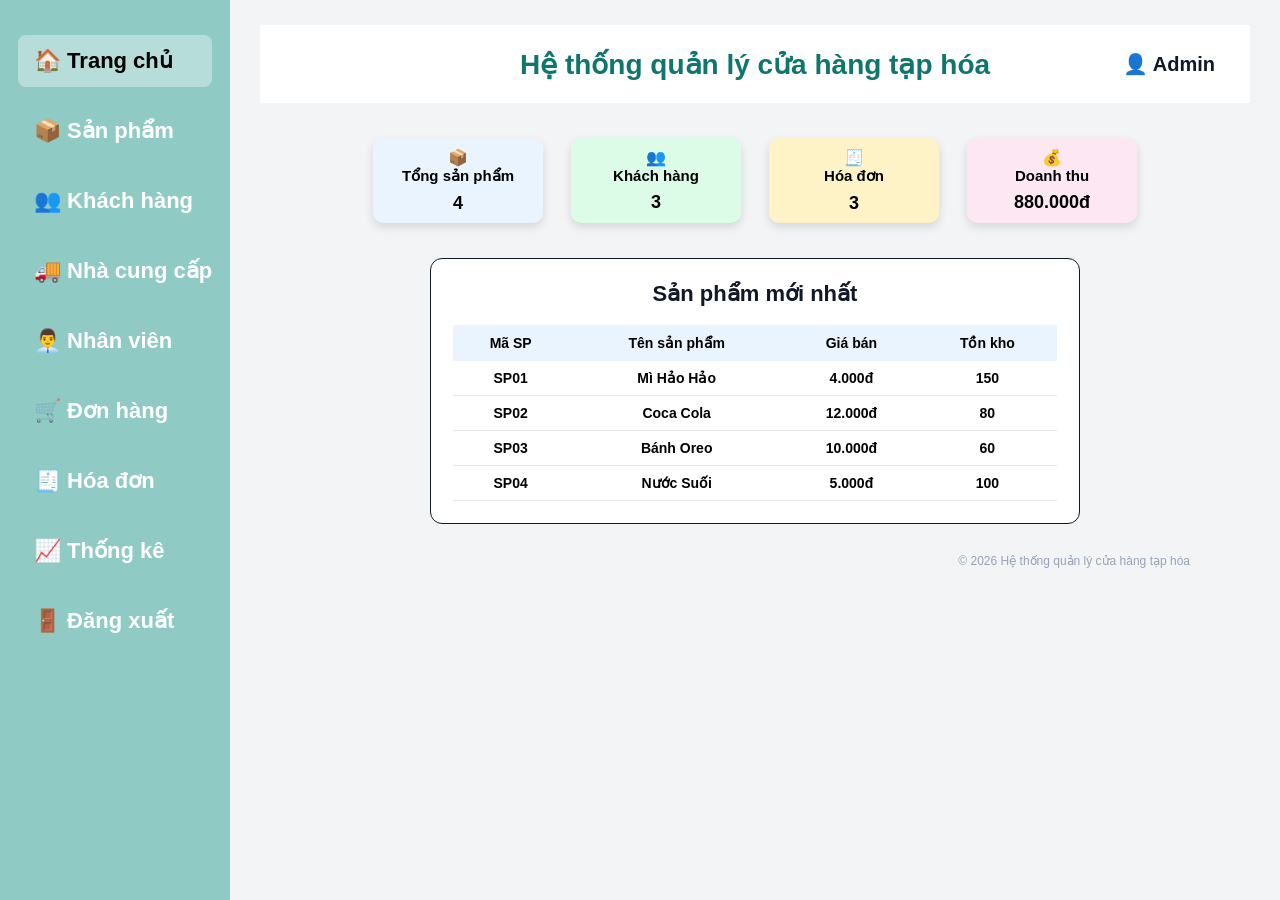
<file: src/index.html>
<!DOCTYPE html>
<html lang="vi">
<head>
    <meta charset="UTF-8">
    <title>Hệ thống quản lý cửa hàng tạp hóa</title>
    <link rel="stylesheet" href="css/style.css?v=2">
</head>

<body>
<div class="container">
    <div class="sidebar">
       <ul>
            <li class="active"><a href="index.html">🏠 Trang chủ</a></li>
            <li><a href="sanpham.html">📦 Sản phẩm</a></li>
            <li><a href="khachhang.html">👥 Khách hàng</a></li>
            <li><a href="nhacungcap.html">🚚 Nhà cung cấp</a></li>
            <li><a href="nhanvien.html">👨‍💼 Nhân viên</a></li>
            <li><a href="donhang.html">🛒 Đơn hàng</a></li>
            <li><a href="hoadon.html">🧾 Hóa đơn</a></li>
            <li><a href="thongke.html">📈 Thống kê</a></li>
            <li>
                <a href="#" onclick="moPopupDangXuat()">🚪 Đăng xuất</a>
            </li>
        </ul>
    </div>

    <div class="main">
        <div class="header">
            <h1>Hệ thống quản lý cửa hàng tạp hóa</h1>
            <h2>👤 <span id="adminName">Admin</span></h2>
        </div>

        <div class="cards">
            <div class="card blue">📦<h3>Tổng sản phẩm</h3><p>4</p></div>
            <div class="card green">👥<h3>Khách hàng</h3><p>3</p></div>
            <div class="card yellow">🧾<h3>Hóa đơn</h3><p>3</p></div>
            <div class="card pink">💰<h3>Doanh thu</h3><p>880.000đ</p></div>
        </div>

        <div class="dashboard">
            <div class="table-box">
                <h2>Sản phẩm mới nhất</h2>
                <table>
                    <tr>
                        <th>Mã SP</th>
                        <th>Tên sản phẩm</th>
                        <th>Giá bán</th>
                        <th>Tồn kho</th>
                    </tr>
                    <tr><td>SP01</td><td>Mì Hảo Hảo</td><td>4.000đ</td><td>150</td></tr>
                    <tr><td>SP02</td><td>Coca Cola</td><td>12.000đ</td><td>80</td></tr>
                    <tr><td>SP03</td><td>Bánh Oreo</td><td>10.000đ</td><td>60</td></tr>
                    <tr><td>SP04</td><td>Nước Suối</td><td>5.000đ</td><td>100</td></tr>
                </table>
            </div>
        </div>

        <footer>© 2026 Hệ thống quản lý cửa hàng tạp hóa</footer>
    </div>
</div>
<div id="logoutModal" class="logout-modal">
    <div class="logout-box">
        <h2>⚠️ XÁC NHẬN ĐĂNG XUẤT</h2>

        <p>Bạn có muốn đăng xuất<br>khỏi hệ thống không?</p>

        <div class="logout-actions">
            <button class="cancel-btn" onclick="dongPopupDangXuat()">HỦY</button>
            <button class="logout-btn" onclick="xacNhanDangXuat()">ĐĂNG XUẤT</button>
        </div>
    </div>
</div>
<script src="js/script.js"></script>
<script src="js/login.js"></script>

</body>
</html>
</file>
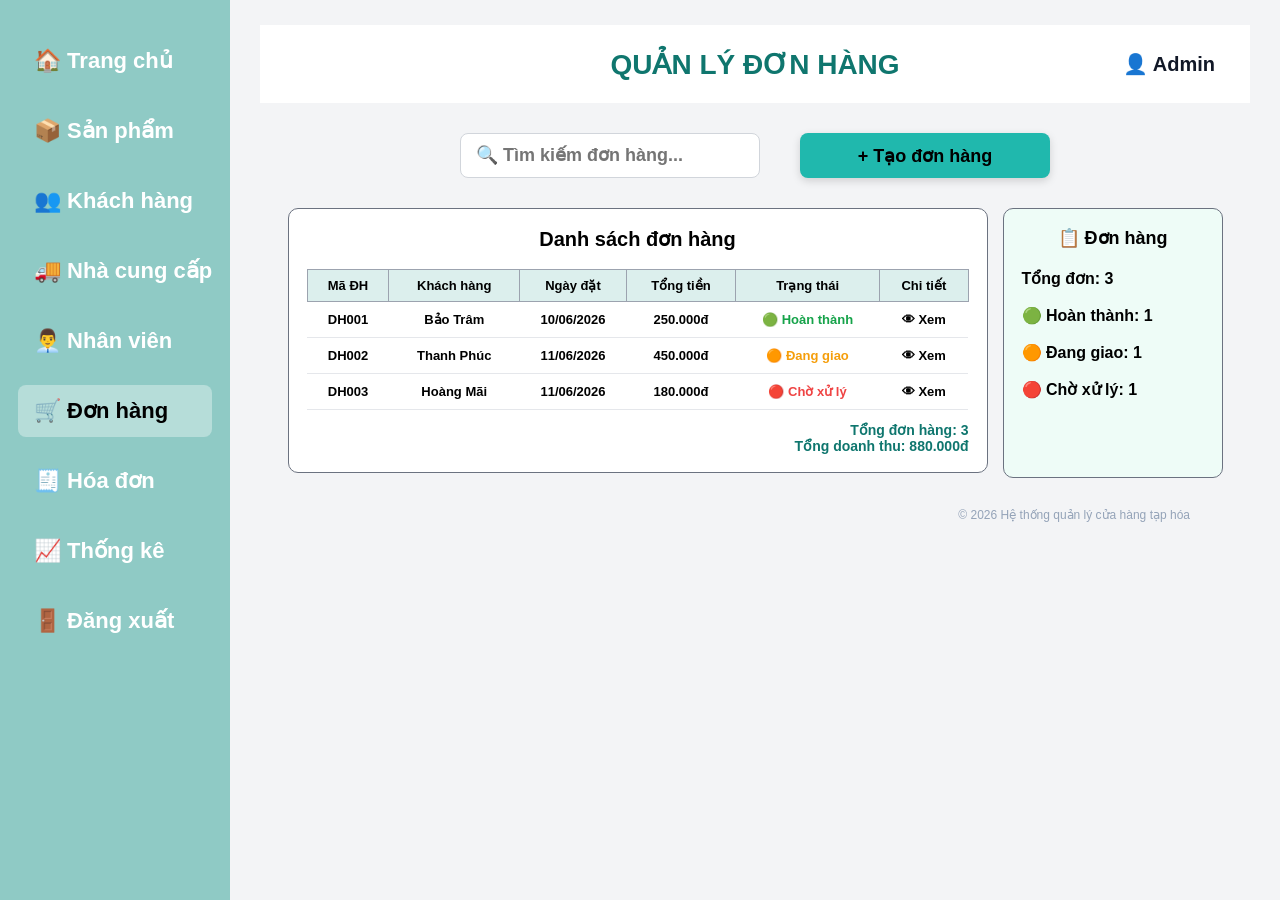
<file: src/donhang.html>
<!DOCTYPE html>
<html lang="vi">
<head>
    <meta charset="UTF-8">
    <title>Quản lý đơn hàng</title>
    <link rel="stylesheet" href="css/style.css?v=500">
</head>

<body>
<div class="container">
    <div class="sidebar">
        <ul>
            <li><a href="index.html">🏠 Trang chủ</a></li>
            <li><a href="sanpham.html">📦 Sản phẩm</a></li>
            <li><a href="khachhang.html">👥 Khách hàng</a></li>
            <li><a href="nhacungcap.html">🚚 Nhà cung cấp</a></li>
            <li><a href="nhanvien.html">👨‍💼 Nhân viên</a></li>
            <li class="active"><a href="donhang.html">🛒 Đơn hàng</a></li>
            <li><a href="hoadon.html">🧾 Hóa đơn</a></li>
            <li><a href="thongke.html">📈 Thống kê</a></li>
           <li>
                <a href="#" onclick="moPopupDangXuat()">🚪 Đăng xuất</a>
            </li>
        </ul>
    </div>

    <div class="main order-page">
        <div class="header">
            <h1>QUẢN LÝ ĐƠN HÀNG</h1>
            <h2>👤 <span id="adminName">Admin</span></h2>
        </div>

        <div class="order-action-row">
            <input id="searchOrder" class="order-search" type="text"
                   placeholder="🔍 Tìm kiếm đơn hàng..."
                   onkeyup="timKiemDonHang()">

            <a href="taodonhang.html" class="order-add-btn">+ Tạo đơn hàng</a>
        </div>

        <div class="order-content">
            <div class="order-box">
                <h2>Danh sách đơn hàng</h2>

                <table id="bangDonHang" class="order-table"></table>

                <div class="order-total-wrap">
                    <p id="tongDonHang">Tổng đơn hàng: 0</p>
                    <p id="tongDoanhThu">Tổng doanh thu: 0đ</p>
                </div>
            </div>

            <div class="order-summary">
                <h2>📋 Đơn hàng</h2>
                <p id="tongDonBox">Tổng đơn: 0</p>
                <p id="hoanThanhBox">🟢 Hoàn thành: 0</p>
                <p id="dangGiaoBox">🟠 Đang giao: 0</p>
                <p id="choXuLyBox">🔴 Chờ xử lý: 0</p>
            </div>
        </div>

        <footer>© 2026 Hệ thống quản lý cửa hàng tạp hóa</footer>
    </div>
</div>
<div id="orderDetailModal" class="order-detail-modal">
    <div class="order-detail-box">
        <h2>📋 CHI TIẾT ĐƠN HÀNG</h2>

        <div class="detail-line"></div>

        <div class="order-info">
            <p><b>Mã đơn hàng:</b> <span id="ctMaDH"></span></p>
            <p><b>Khách hàng:</b> <span id="ctKhachHang"></span></p>
            <p><b>Số điện thoại:</b> <span id="ctSdt"></span></p>
            <p><b>Ngày đặt:</b> <span id="ctNgay"></span></p>
        </div>

        <div class="detail-line"></div>

        <h3>Danh sách sản phẩm</h3>

        <table class="detail-product-table">
            <tr>
                <th>Sản phẩm</th>
                <th>Số lượng</th>
                <th>Đơn giá</th>
            </tr>
            <tr>
                <td id="ctSanPham"></td>
                <td id="ctSoLuong"></td>
                <td id="ctDonGia"></td>
            </tr>
        </table>

        <div class="detail-line"></div>

        <div class="total-status-box">
            <p><b>Tổng tiền:</b> <span id="ctTongTien"></span></p>
            <p><b>Trạng thái:</b> <span id="ctTrangThai"></span></p>
        </div>

        <button class="detail-close-btn" onclick="dongChiTietDonHang()">Đóng</button>
    </div>
</div>
<div id="logoutModal" class="logout-modal">
    <div class="logout-box">
        <h2>⚠️ XÁC NHẬN ĐĂNG XUẤT</h2>

        <p>Bạn có muốn đăng xuất<br>khỏi hệ thống không?</p>

        <div class="logout-actions">
            <button class="cancel-btn" onclick="dongPopupDangXuat()">HỦY</button>
            <button class="logout-btn" onclick="xacNhanDangXuat()">ĐĂNG XUẤT</button>
        </div>
    </div>
</div>

<script src="js/script.js?v=9999"></script>
<script src="js/donhang.js?v=500"></script>
<script src="js/login.js"></script>
</body>
</html>
</file>
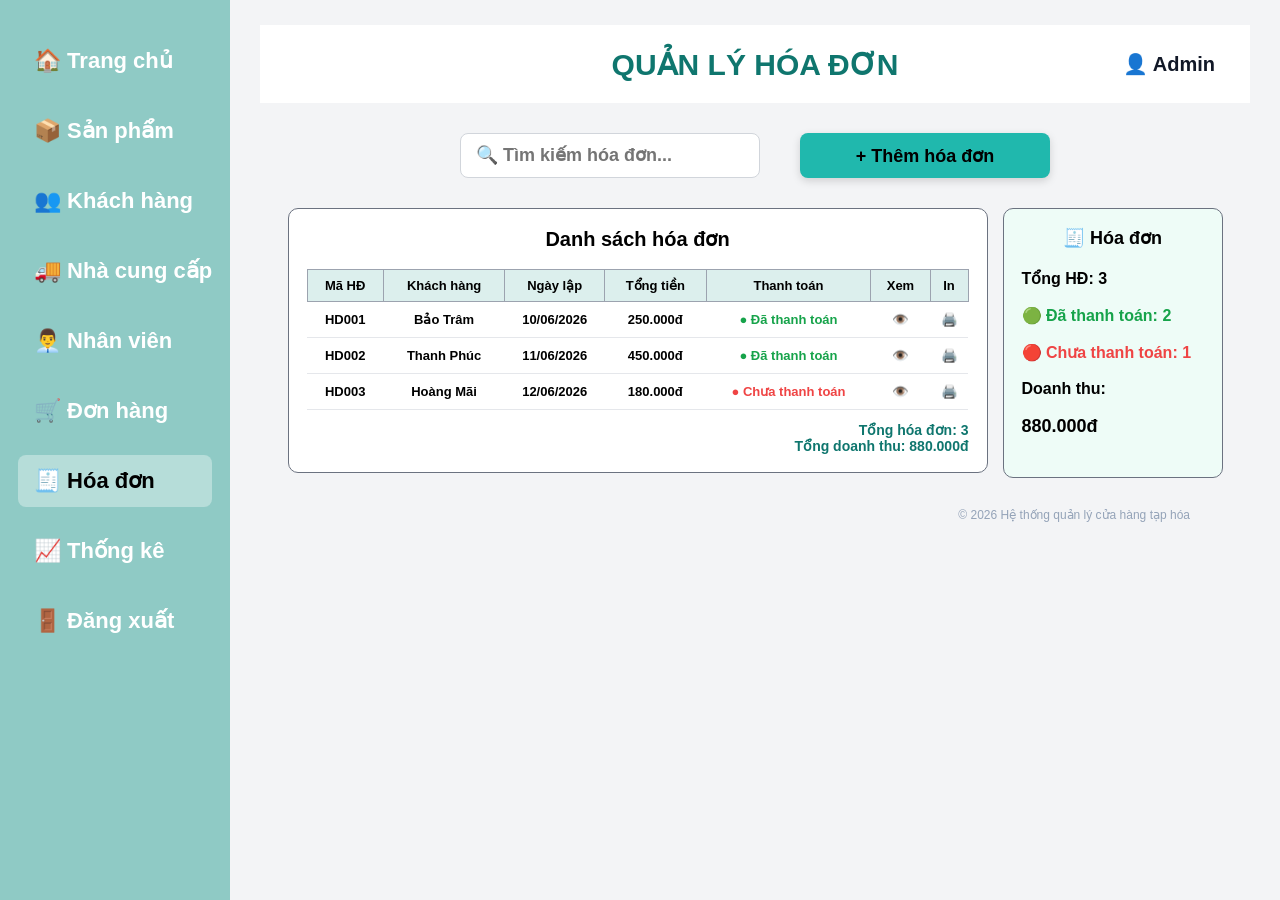
<file: src/hoadon.html>
<!DOCTYPE html>
<html lang="vi">
<head>
    <meta charset="UTF-8">
    <title>Quản lý hóa đơn</title>
    <link rel="stylesheet" href="css/style.css?v=500">
</head>

<body>
<div class="container">
    <div class="sidebar">
        <ul>
            <li><a href="index.html">🏠 Trang chủ</a></li>
            <li><a href="sanpham.html">📦 Sản phẩm</a></li>
            <li><a href="khachhang.html">👥 Khách hàng</a></li>
            <li><a href="nhacungcap.html">🚚 Nhà cung cấp</a></li>
            <li><a href="nhanvien.html">👨‍💼 Nhân viên</a></li>
            <li><a href="donhang.html">🛒 Đơn hàng</a></li>
            <li class="active"><a href="hoadon.html">🧾 Hóa đơn</a></li>
            <li><a href="thongke.html">📈 Thống kê</a></li>
            <li>
                <a href="#" onclick="moPopupDangXuat()">🚪 Đăng xuất</a>
            </li>
        </ul>
    </div>

    <div class="main order-page invoice-page">
        <div class="header">
            <div class="invoice-title">
            <h1>QUẢN LÝ HÓA ĐƠN</h1>
        </div>
            <h2>👤 <span id="adminName">Admin</span></h2>
        </div>

        <div class="order-action-row">
            <input id="searchHoaDon" class="order-search" type="text"
                   placeholder="🔍 Tìm kiếm hóa đơn..."
                   onkeyup="timKiemHoaDon()">

            <a href="themhoadon.html" class="order-add-btn">+ Thêm hóa đơn</a>
        </div>

        <div class="order-content">
            <div class="order-box">
                <h2>Danh sách hóa đơn</h2>

                <table class="order-table">
                    <thead>
                        <tr>
                            <th>Mã HĐ</th>
                            <th>Khách hàng</th>
                            <th>Ngày lập</th>
                            <th>Tổng tiền</th>
                            <th>Thanh toán</th>
                            <th>Xem</th>
                            <th>In</th>
                        </tr>
                    </thead>
                    <tbody id="bangHoaDon"></tbody>
                </table>

                <div class="order-total-wrap">
                    <p>Tổng hóa đơn: <span id="tongHoaDon">0</span></p>
                    <p>Tổng doanh thu: <span id="tongDoanhThu">0đ</span></p>
                </div>
            </div>

            <div class="order-summary">
                <h2>🧾 Hóa đơn</h2>
                <p>Tổng HĐ: <span id="tongHDBox">0</span></p>
                <p class="status-paid">🟢 Đã thanh toán: <span id="daThanhToan">0</span></p>
                <p class="status-unpaid">🔴 Chưa thanh toán: <span id="chuaThanhToan">0</span></p>
                <p>Doanh thu:</p>
                <p><b id="doanhThuBox">0đ</b></p>
            </div>
        </div>

        <footer>© 2026 Hệ thống quản lý cửa hàng tạp hóa</footer>
    </div>
</div>
<div id="hoaDonDetailModal" class="order-detail-modal">
    <div class="order-detail-box">
        <h2>🧾 CHI TIẾT HÓA ĐƠN</h2>

        <div class="detail-line"></div>

        <div class="order-info">
            <p><b>Mã hóa đơn:</b> <span id="ctMaHD"></span></p>
            <p><b>Khách hàng:</b> <span id="ctKhachHangHD"></span></p>
            <p><b>Ngày lập:</b> <span id="ctNgayLapHD"></span></p>
            <p><b>Thanh toán:</b> <span id="ctThanhToanHD"></span></p>
        </div>

        <div class="detail-line"></div>

        <h3>Danh sách sản phẩm</h3>

        <table class="detail-product-table">
            <tr>
                <th>Sản phẩm</th>
                <th>Số lượng</th>
                <th>Đơn giá</th>
            </tr>
            <tr>
                <td id="ctSanPhamHD">Sữa Vinamilk</td>
                <td id="ctSoLuongHD">2</td>
                <td id="ctDonGiaHD"></td>
            </tr>
        </table>

        <div class="detail-line"></div>

        <div class="total-status-box">
            <p><b>Tổng tiền:</b> <span id="ctTongTienHD"></span></p>
            <p><b>Thanh toán:</b> <span id="ctTrangThaiHD"></span></p>
        </div>

        <button class="detail-close-btn" onclick="dongChiTietHoaDon()">Đóng</button>
    </div>
</div>
<div id="logoutModal" class="logout-modal">
    <div class="logout-box">
        <h2>⚠️ XÁC NHẬN ĐĂNG XUẤT</h2>

        <p>Bạn có muốn đăng xuất<br>khỏi hệ thống không?</p>

        <div class="logout-actions">
            <button class="cancel-btn" onclick="dongPopupDangXuat()">HỦY</button>
            <button class="logout-btn" onclick="xacNhanDangXuat()">ĐĂNG XUẤT</button>
        </div>
    </div>
</div>
<script src="js/script.js?v=9999"></script>
<script src="js/hoadon.js?v=500"></script>
<script src="js/login.js"></script>
</body>
</html>
</file>
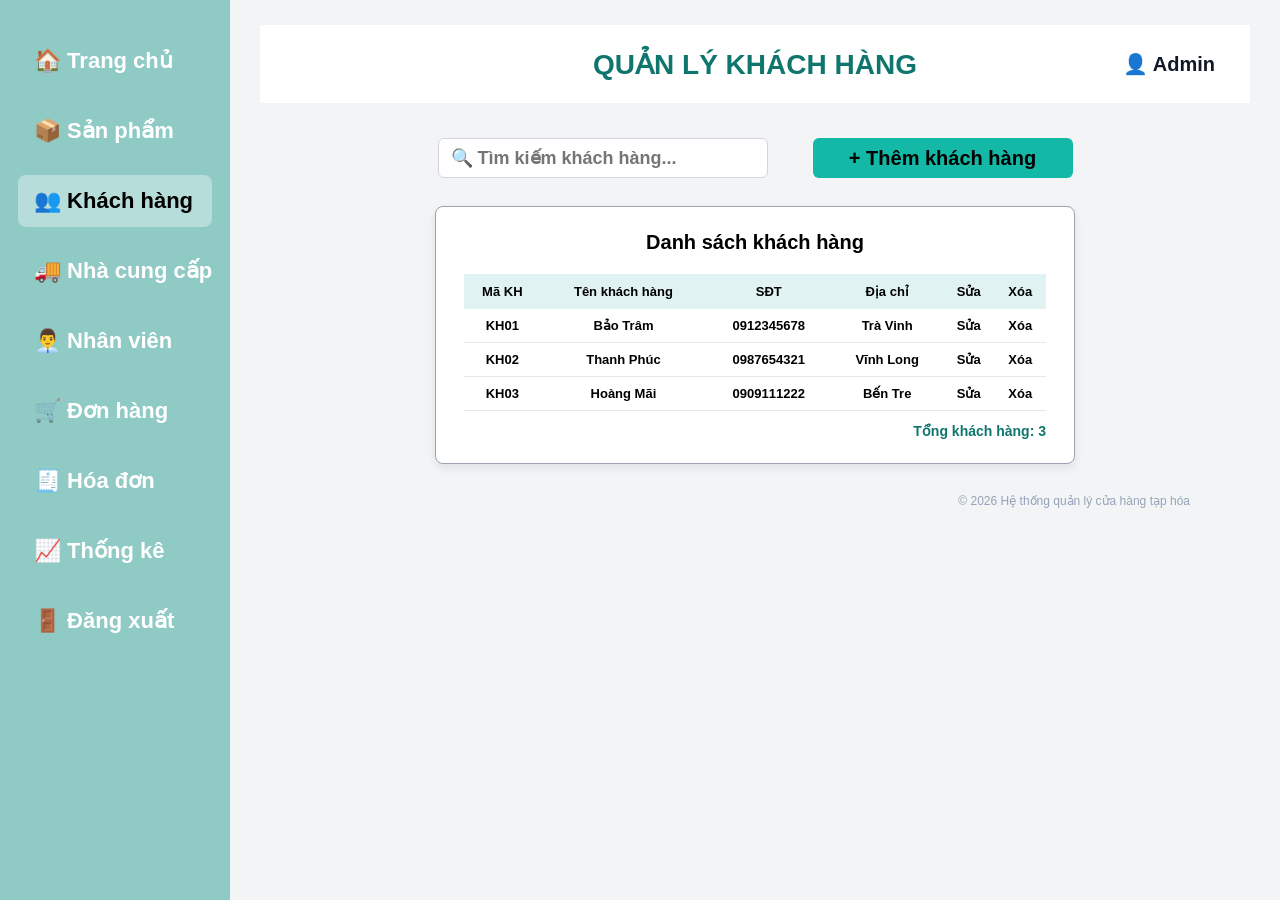
<file: src/khachhang.html>
<!DOCTYPE html>
<html lang="vi">
<head>
    <meta charset="UTF-8">
    <title>Quản lý khách hàng</title>
    <link rel="stylesheet" href="css/style.css?v=600">
</head>

<body>
<div class="container">

    <div class="sidebar">
        <ul>
            <li><a href="index.html">🏠 Trang chủ</a></li>
            <li><a href="sanpham.html">📦 Sản phẩm</a></li>
            <li class="active"><a href="khachhang.html">👥 Khách hàng</a></li>
            <li><a href="nhacungcap.html">🚚 Nhà cung cấp</a></li>
            <li><a href="nhanvien.html">👨‍💼 Nhân viên</a></li>
            <li><a href="donhang.html">🛒 Đơn hàng</a></li>
            <li><a href="hoadon.html">🧾 Hóa đơn</a></li>
            <li><a href="thongke.html">📈 Thống kê</a></li>
            <li>
                <a href="#" onclick="moPopupDangXuat()">🚪 Đăng xuất</a>
            </li>
        </ul>
    </div>

    <div class="main customer-page">

        <div class="header">
            <h1>QUẢN LÝ KHÁCH HÀNG</h1>
            <h2>👤 <span id="adminName">Admin</span></h2>
        </div>

        <div class="customer-action-row">
            <input
    id="searchCustomer"
    class="customer-search"
    type="text"
    placeholder="🔍 Tìm kiếm khách hàng..."
    >
            <a href="themkhachhang.html" class="customer-add-btn">+ Thêm khách hàng</a>
        </div>

        <div class="customer-content">

            <div class="customer-box">
                <h2>Danh sách khách hàng</h2>

                <table id="bangKhachHang" class="customer-table">
                    <tr>
                        <th>Mã KH</th>
                        <th>Tên khách hàng</th>
                        <th>SĐT</th>
                        <th>Địa chỉ</th>
                        <th>Sửa</th>
                        <th>Xóa</th>
                    </tr>

                    <tr>
                        <td>KH01</td>
                        <td>Bảo Trâm</td>
                        <td>0912345678</td>
                        <td>Trà Vinh</td>
                        <td><span class="action-text" onclick="suaKhachHang(this)">Sửa</span></td>
                        <td><span class="action-text" onclick="xoaKhachHang(this)">Xóa</span></td>
                    </tr>

                    <tr>
                        <td>KH02</td>
                        <td>Thanh Phúc</td>
                        <td>0987654321</td>
                        <td>Vĩnh Long</td>
                        <td><span class="action-text" onclick="suaKhachHang(this)">Sửa</span></td>
                        <td><span class="action-text" onclick="xoaKhachHang(this)">Xóa</span></td>
                    </tr>

                    <tr>
                        <td>KH03</td>
                        <td>Hoàng Mãi</td>
                        <td>0909111222</td>
                        <td>Bến Tre</td>
                        <td><span class="action-text" onclick="suaKhachHang(this)">Sửa</span></td>
                        <td><span class="action-text" onclick="xoaKhachHang(this)">Xóa</span></td>
                    </tr>
                </table>

                <div id="tongKhachHang" class="customer-total">
                    Tổng khách hàng: 3
                </div>
            </div>
        </div>

        <footer>© 2026 Hệ thống quản lý cửa hàng tạp hóa</footer>

    </div>
</div>
<div id="logoutModal" class="logout-modal">
    <div class="logout-box">
        <h2>⚠️ XÁC NHẬN ĐĂNG XUẤT</h2>

        <p>Bạn có muốn đăng xuất<br>khỏi hệ thống không?</p>

        <div class="logout-actions">
            <button class="cancel-btn" onclick="dongPopupDangXuat()">HỦY</button>
            <button class="logout-btn" onclick="xacNhanDangXuat()">ĐĂNG XUẤT</button>
        </div>
    </div>
</div>
<script src="js/script.js?v=600"></script>
<script src="js/login.js"></script>
</body>
</html>
</file>
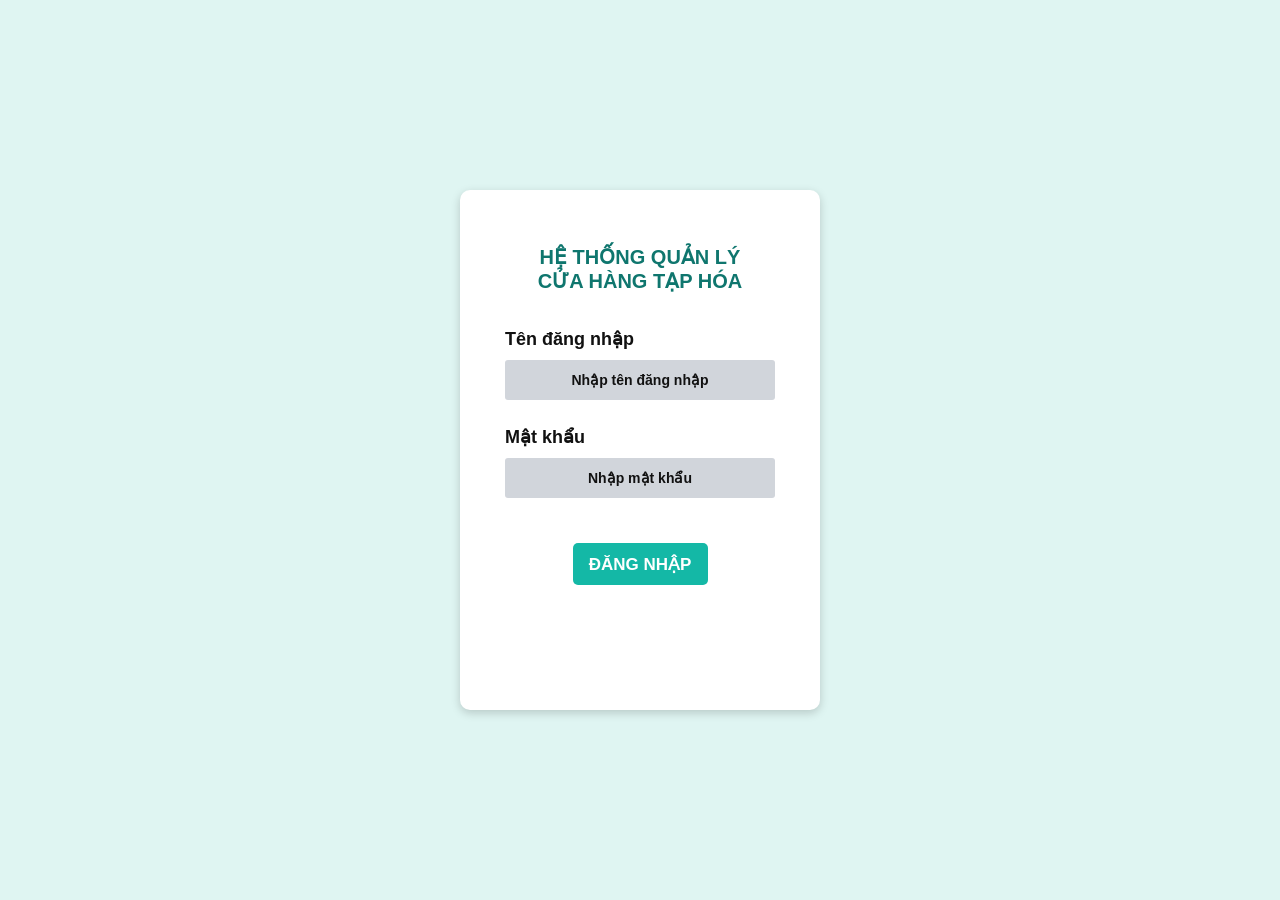
<file: src/login.html>
<!DOCTYPE html>
<html lang="vi">
<head>
    <meta charset="UTF-8">
    <title>Đăng nhập</title>
    <link rel="stylesheet" href="css/login.css">
</head>

<body>
    <div class="login-page">
        <div class="login-box">
            <h1>HỆ THỐNG QUẢN LÝ<br>CỬA HÀNG TẠP HÓA</h1>

            <div class="form-group">
                <label>Tên đăng nhập</label>
                <input type="text" id="username" placeholder="Nhập tên đăng nhập">
            </div>

            <div class="form-group">
                <label>Mật khẩu</label>
                <input type="password" id="password" placeholder="Nhập mật khẩu">
            </div>

            <button onclick="dangNhap()">ĐĂNG NHẬP</button>
        </div>
    </div>

    <script src="js/login.js"></script>
    
</body>
</html>
</file>
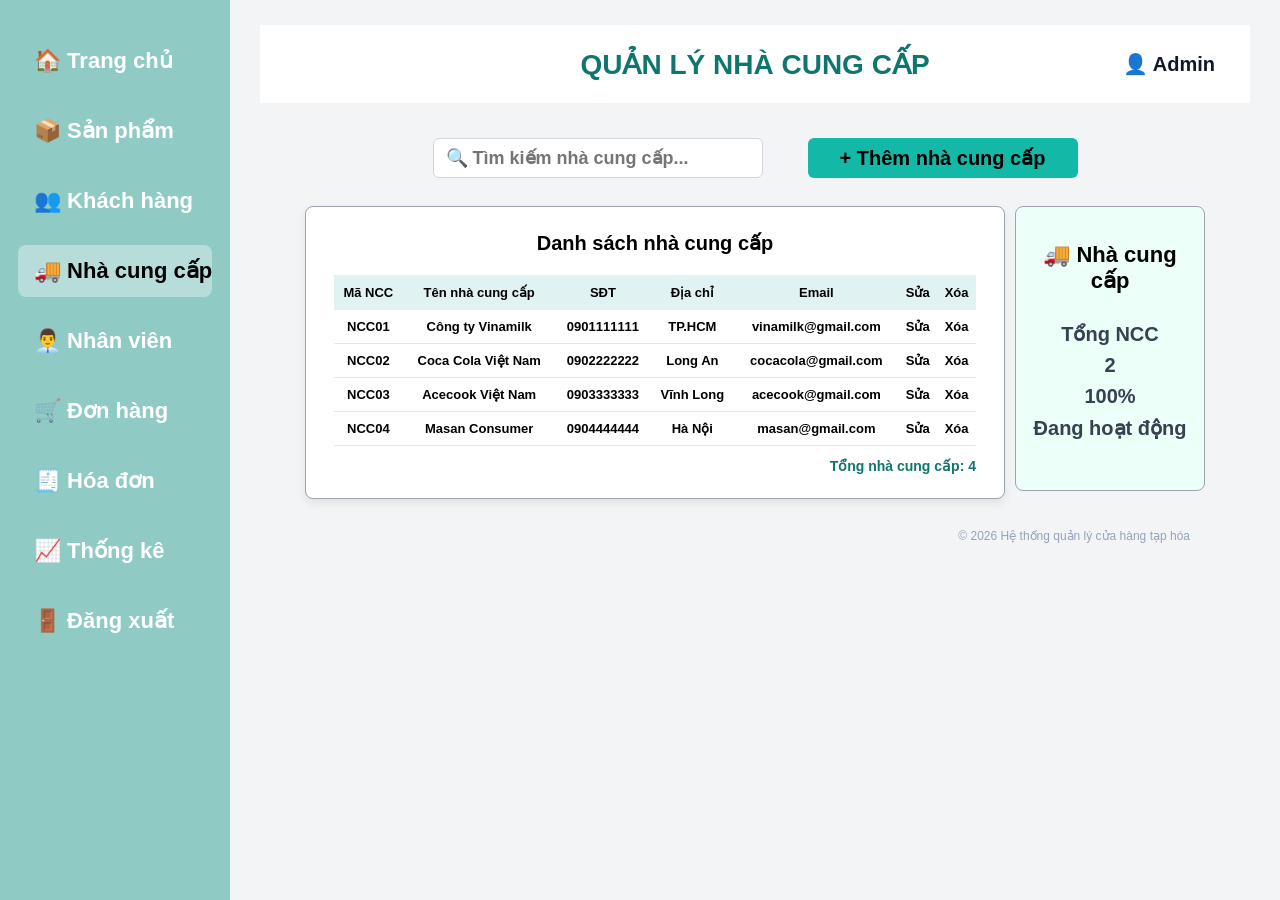
<file: src/nhacungcap.html>
<!DOCTYPE html>
<html lang="vi">
<head>
    <meta charset="UTF-8">
    <title>Quản lý nhà cung cấp</title>
   <link rel="stylesheet" href="css/style.css?v=900">
</head>

<body>
<div class="container">

    <div class="sidebar">
        <ul>
            <li><a href="index.html">🏠 Trang chủ</a></li>
            <li><a href="sanpham.html">📦 Sản phẩm</a></li>
            <li><a href="khachhang.html">👥 Khách hàng</a></li>
            <li class="active"><a href="nhacungcap.html">🚚 Nhà cung cấp</a></li>
            <li><a href="nhanvien.html">👨‍💼 Nhân viên</a></li>
            <li><a href="donhang.html">🛒 Đơn hàng</a></li>
            <li><a href="hoadon.html">🧾 Hóa đơn</a></li>
            <li><a href="thongke.html">📈 Thống kê</a></li>
            <li>
                 <a href="#" onclick="moPopupDangXuat()">🚪 Đăng xuất</a>
            </li>
        </ul>
    </div>

    <div class="main supplier-page">

        <div class="header">
            <h1>QUẢN LÝ NHÀ CUNG CẤP</h1>
            <h2>👤 <span id="adminName">Admin</span></h2>
        </div>

        <div class="supplier-action-row">
            <input
                id="searchSupplier"
                class="supplier-search"
                type="text"
                placeholder="🔍 Tìm kiếm nhà cung cấp..."
                onkeyup="timKiemNhaCungCap()"
            >

            <a href="themnhacungcap.html" class="supplier-add-btn">
                + Thêm nhà cung cấp
            </a>
        </div>

        <div class="supplier-content">

            <div class="supplier-box">

                <h2>Danh sách nhà cung cấp</h2>

                <table id="bangNhaCungCap" class="supplier-table">
                </table>

                <div id="tongNhaCungCap" class="supplier-total">
                    Tổng nhà cung cấp: 0
                </div>

            </div>
            <div class="supplier-summary">
                <h2>🚚 Nhà cung cấp</h2>
                <p>Tổng NCC</p>
                <h3 id="tongNCCBox">2</h3>
                <p>100%</p>
                <p>Đang hoạt động</p>
            </div>

        </div>

        <footer>
            © 2026 Hệ thống quản lý cửa hàng tạp hóa
        </footer>

    </div>

</div>

<div id="logoutModal" class="logout-modal">
    <div class="logout-box">
        <h2>⚠️ XÁC NHẬN ĐĂNG XUẤT</h2>

        <p>Bạn có muốn đăng xuất<br>khỏi hệ thống không?</p>

        <div class="logout-actions">
            <button class="cancel-btn" onclick="dongPopupDangXuat()">HỦY</button>
            <button class="logout-btn" onclick="xacNhanDangXuat()">ĐĂNG XUẤT</button>
        </div>
    </div>
</div>

<script src="js/script.js?v=9999"></script>

<script src="js/nhacungcap.js?v=1"></script>
<script src="js/login.js"></script>

<script>
document.addEventListener("DOMContentLoaded", function () {
    if (typeof hienThiNhaCungCap === "function") {
        hienThiNhaCungCap();
    }
});
</script>

</body>
</html>
</file>
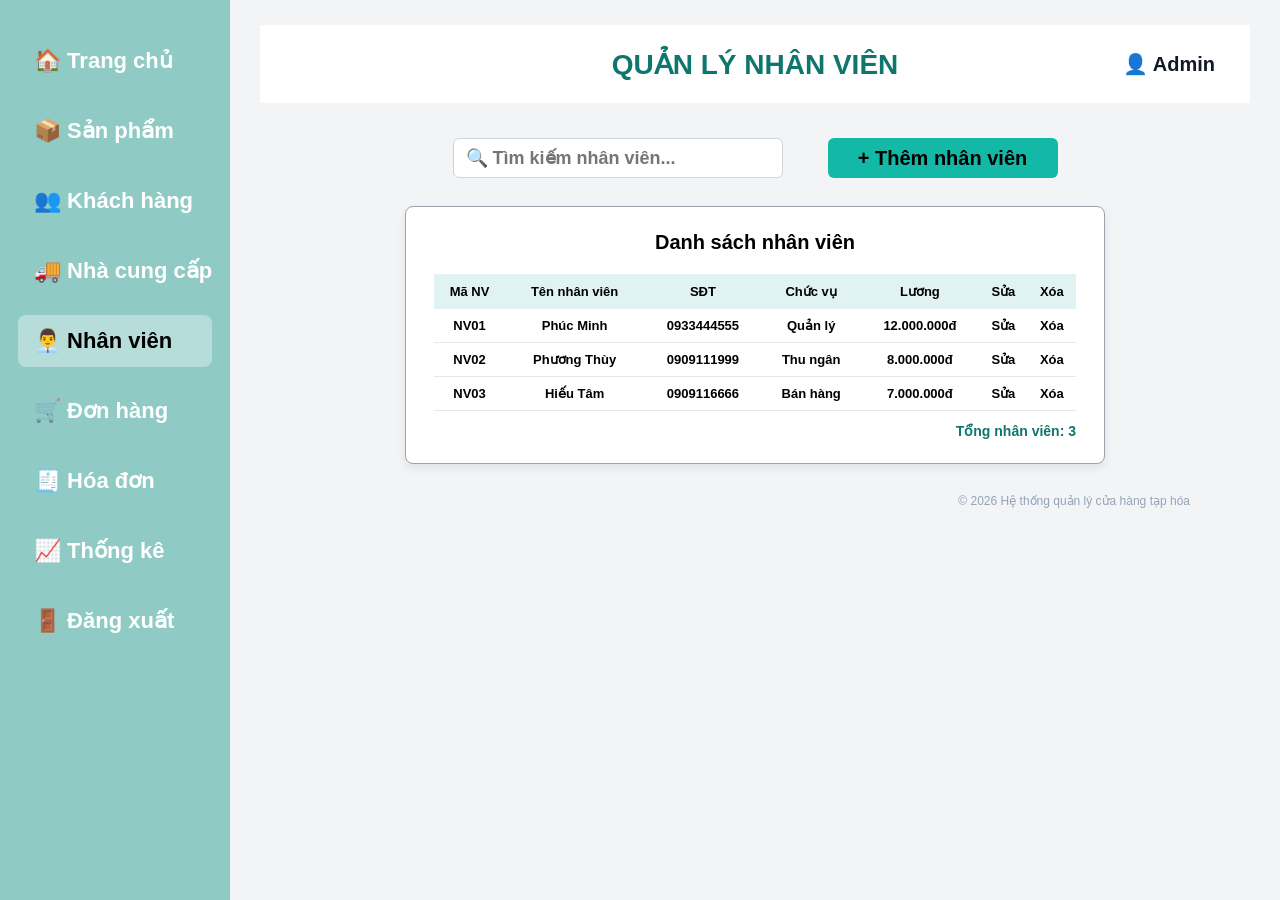
<file: src/nhanvien.html>
<!DOCTYPE html>
<html lang="vi">
<head>
    <meta charset="UTF-8">
    <title>Quản lý nhân viên</title>
    <link rel="stylesheet" href="css/style.css?v=1001">
</head>

<body>
<div class="container">

    <div class="sidebar">
        <ul>
            <li><a href="index.html">🏠 Trang chủ</a></li>
            <li><a href="sanpham.html">📦 Sản phẩm</a></li>
            <li><a href="khachhang.html">👥 Khách hàng</a></li>
            <li><a href="nhacungcap.html">🚚 Nhà cung cấp</a></li>
            <li class="active"><a href="nhanvien.html">👨‍💼 Nhân viên</a></li>
            <li><a href="donhang.html">🛒 Đơn hàng</a></li>
            <li><a href="hoadon.html">🧾 Hóa đơn</a></li>
            <li><a href="thongke.html">📈 Thống kê</a></li>
            <li>
                 <a href="#" onclick="moPopupDangXuat()">🚪 Đăng xuất</a>
            </li>
        </ul>
    </div>

    <div class="main employee-page">

        <div class="header">
            <h1>QUẢN LÝ NHÂN VIÊN</h1>
            <h2>👤 <span id="adminName">Admin</span></h2>
        </div>

        <div class="employee-action-row">
            <input id="searchEmployee" class="employee-search" type="text"
                   placeholder="🔍 Tìm kiếm nhân viên..."
                   onkeyup="timKiemNhanVien()">

            <a href="themnhanvien.html" class="employee-add-btn">+ Thêm nhân viên</a>
        </div>

        <div class="employee-content">
            <div class="employee-box">
                <h2>Danh sách nhân viên</h2>

                <table id="bangNhanVien" class="employee-table"></table>

                <div id="tongNhanVien" class="employee-total">
                    Tổng nhân viên: 3
                </div>
            </div>
        </div>

        <footer>© 2026 Hệ thống quản lý cửa hàng tạp hóa</footer>

    </div>
</div>
<div id="logoutModal" class="logout-modal">
    <div class="logout-box">
        <h2>⚠️ XÁC NHẬN ĐĂNG XUẤT</h2>

        <p>Bạn có muốn đăng xuất<br>khỏi hệ thống không?</p>

        <div class="logout-actions">
            <button class="cancel-btn" onclick="dongPopupDangXuat()">HỦY</button>
            <button class="logout-btn" onclick="xacNhanDangXuat()">ĐĂNG XUẤT</button>
        </div>
    </div>
</div>

<div id="logoutModal" class="logout-modal">
    <div class="logout-box">
        <h2>⚠️ XÁC NHẬN ĐĂNG XUẤT</h2>

        <p>Bạn có muốn đăng xuất<br>khỏi hệ thống không?</p>

        <div class="logout-actions">
            <button class="cancel-btn" onclick="dongPopupDangXuat()">HỦY</button>
            <button class="logout-btn" onclick="xacNhanDangXuat()">ĐĂNG XUẤT</button>
        </div>
    </div>
</div>
<script src="js/script.js?v=9999"></script>
<script src="js/nhanvien.js?v=1"></script>
<script src="js/login.js"></script>
</body>
</html>
</file>
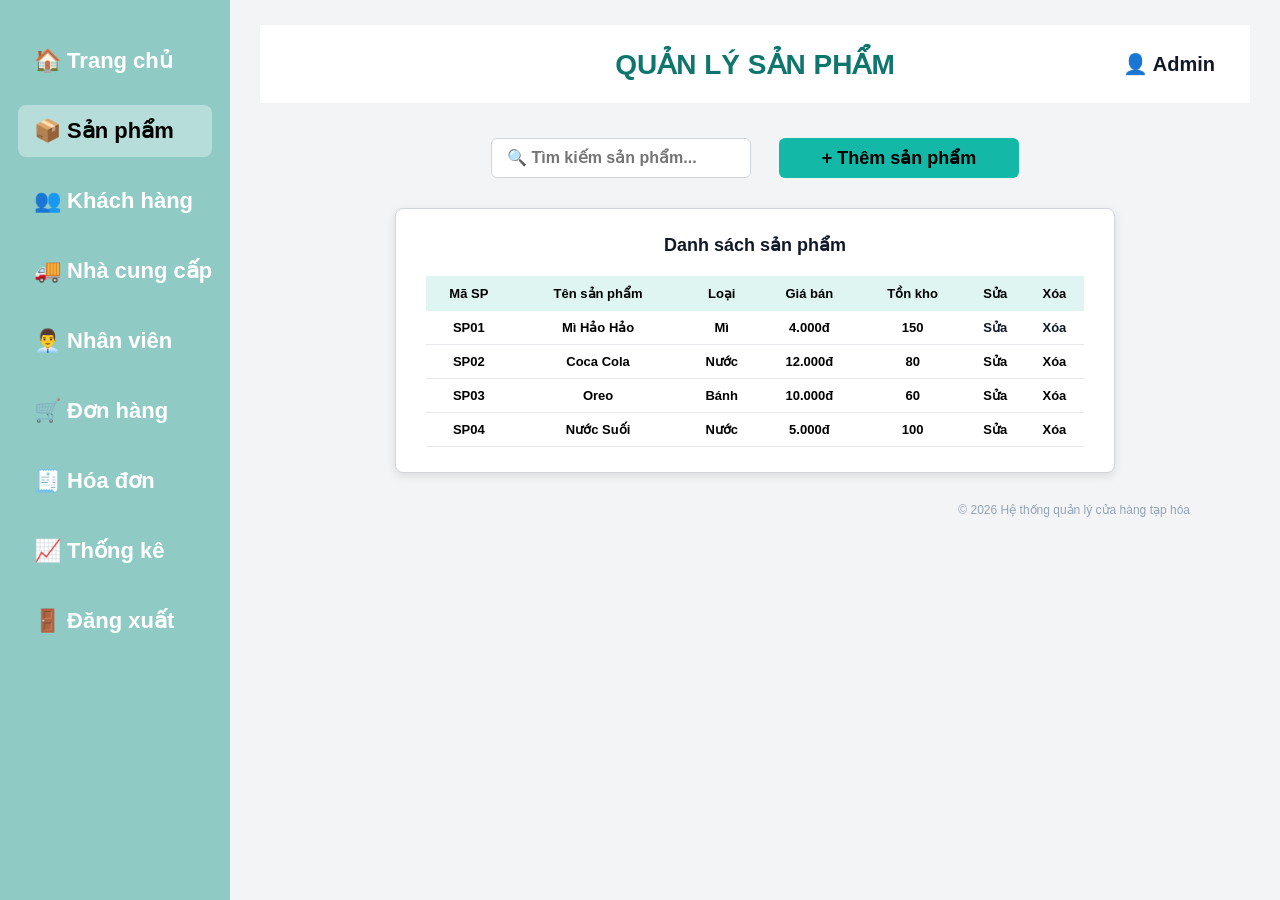
<file: src/sanpham.html>
<!DOCTYPE html>
<html lang="vi">
<head>
    <meta charset="UTF-8">
    <meta name="viewport" content="width=device-width, initial-scale=1.0">
    <title>Quản lý sản phẩm</title>
    <link rel="stylesheet" href="css/style.css?v=8">
</head>

<body>
<div class="container">

    <div class="sidebar">
        <ul>
            <li><a href="index.html">🏠 Trang chủ</a></li>
            <li class="active"><a href="sanpham.html">📦 Sản phẩm</a></li>
            <li><a href="khachhang.html">👥 Khách hàng</a></li>
            <li><a href="nhacungcap.html">🚚 Nhà cung cấp</a></li>
            <li><a href="nhanvien.html">👨‍💼 Nhân viên</a></li>
            <li><a href="donhang.html">🛒 Đơn hàng</a></li>
            <li><a href="hoadon.html">🧾 Hóa đơn</a></li>
            <li><a href="thongke.html">📈 Thống kê</a></li>
            <li>
                <a href="#" onclick="moPopupDangXuat()">🚪 Đăng xuất</a>
            </li>
        </ul>
    </div>

    <div class="main product-page">

        <div class="header">
            <h1>QUẢN LÝ SẢN PHẨM</h1>
            <h2>👤 <span id="adminName">Admin</span></h2>
        </div>

        <div class="product-action-row">
            <input id="searchInput" class="product-search" type="text" placeholder="🔍 Tìm kiếm sản phẩm...">
            <a href="themsanpham.html" class="product-add-btn">+ Thêm sản phẩm</a>
        </div>

        <div class="product-box">
            <h2>Danh sách sản phẩm</h2>

            <table id="bangSanPham" class="product-table">
                <tr>
                    <th>Mã SP</th>
                    <th>Tên sản phẩm</th>
                    <th>Loại</th>
                    <th>Giá bán</th>
                    <th>Tồn kho</th>
                    <th>Sửa</th>
                    <th>Xóa</th>
                </tr>

                <tr>
                    <td>SP01</td>
                    <td>Mì Hảo Hảo</td>
                    <td>Mì</td>
                    <td>4.000đ</td>
                    <td>150</td>
                    <td>
                        <button onclick="suaSanPham(this)">
                            Sửa
                        </button>
                    </td>

                    <td>
                        <button onclick="xoaSanPham(this)">
                            Xóa
                        </button>
                    </td>
                </tr>

                <tr>
                    <td>SP02</td>
                    <td>Coca Cola</td>
                    <td>Nước</td>
                    <td>12.000đ</td>
                    <td>80</td>
                    <td><span class="action-text" onclick="suaSanPham(this)">Sửa</span></td>
                    <td><span class="action-text" onclick="xoaSanPham(this)">Xóa</span></td>
                </tr>

                <tr>
                    <td>SP03</td>
                    <td>Oreo</td>
                    <td>Bánh</td>
                    <td>10.000đ</td>
                    <td>60</td>
                    <td><span class="action-text" onclick="suaSanPham(this)">Sửa</span></td>
                    <td><span class="action-text" onclick="xoaSanPham(this)">Xóa</span></td>
                </tr>

                <tr>
                    <td>SP04</td>
                    <td>Nước Suối</td>
                    <td>Nước</td>
                    <td>5.000đ</td>
                    <td>100</td>
                    <td><span class="action-text" onclick="suaSanPham(this)">Sửa</span></td>
                    <td><span class="action-text" onclick="xoaSanPham(this)">Xóa</span></td>
                </tr>
            </table>
        </div>

        <footer>© 2026 Hệ thống quản lý cửa hàng tạp hóa</footer>

    </div>
</div>
<div id="logoutModal" class="logout-modal">
    <div class="logout-box">
        <h2>⚠️ XÁC NHẬN ĐĂNG XUẤT</h2>

        <p>Bạn có muốn đăng xuất<br>khỏi hệ thống không?</p>

        <div class="logout-actions">
            <button class="cancel-btn" onclick="dongPopupDangXuat()">HỦY</button>
            <button class="logout-btn" onclick="xacNhanDangXuat()">ĐĂNG XUẤT</button>
        </div>
    </div>
</div>
<script src="js/script.js?v=8"></script>
<script src="js/login.js"></script>
</body>
</html>
</file>
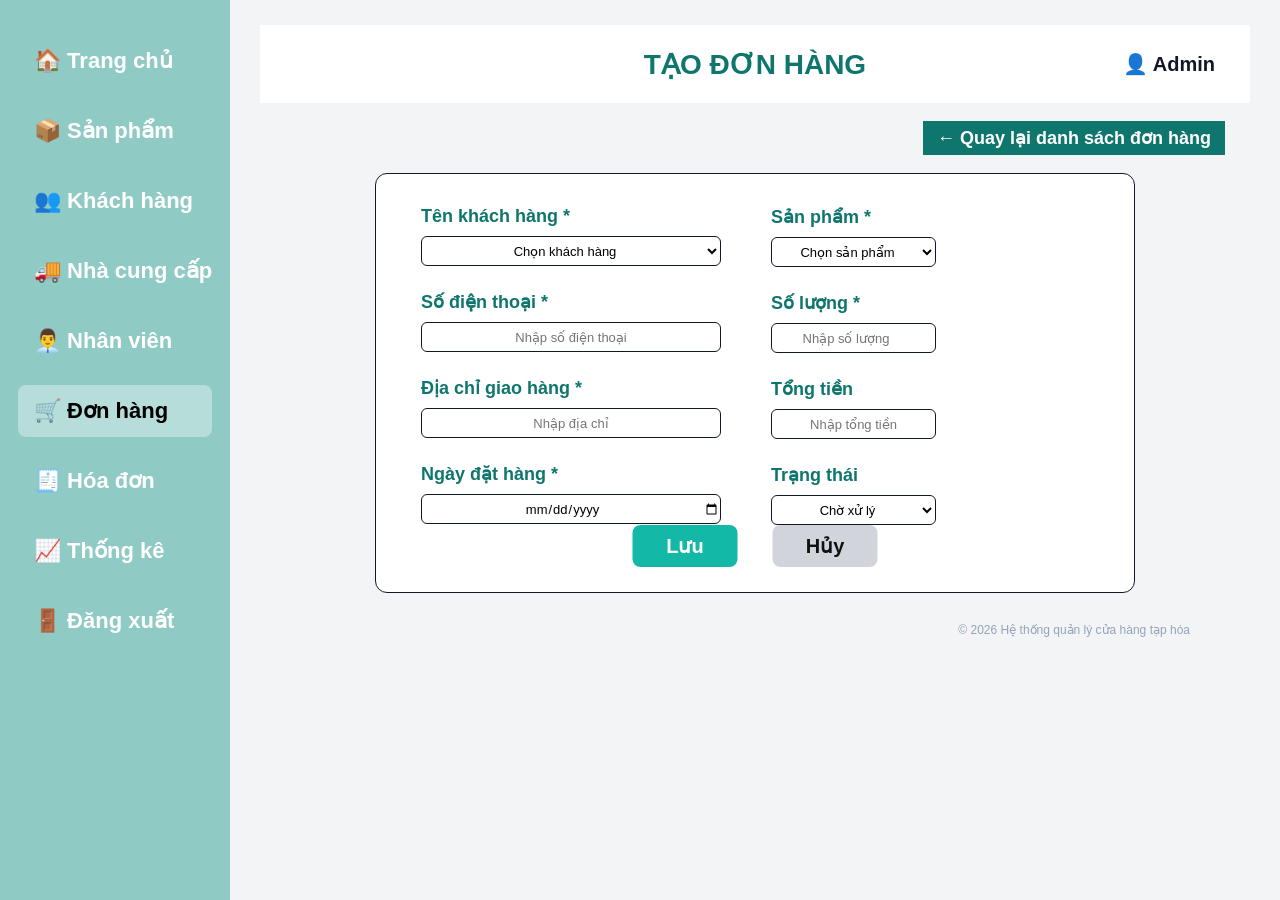
<file: src/taodonhang.html>
<!DOCTYPE html>
<html lang="vi">
<head>
    <meta charset="UTF-8">
    <title>Tạo đơn hàng</title>
    <link rel="stylesheet" href="css/style.css?v=300">
</head>

<body>
<div class="container">
    <div class="sidebar">
        <ul>
            <li><a href="index.html">🏠 Trang chủ</a></li>
            <li><a href="sanpham.html">📦 Sản phẩm</a></li>
            <li><a href="khachhang.html">👥 Khách hàng</a></li>
            <li><a href="nhacungcap.html">🚚 Nhà cung cấp</a></li>
            <li><a href="nhanvien.html">👨‍💼 Nhân viên</a></li>
            <li class="active"><a href="donhang.html">🛒 Đơn hàng</a></li>
            <li><a href="hoadon.html">🧾 Hóa đơn</a></li>
            <li><a href="thongke.html">📈 Thống kê</a></li>
            <li>
                <a href="#" onclick="moPopupDangXuat()">🚪 Đăng xuất</a>
            </li>
        </ul>
    </div>

    <div class="main add-order-page">
        <div class="header">
            <h1>TẠO ĐƠN HÀNG</h1>
            <h2>👤 <span id="adminName">Admin</span></h2>
        </div>

        <div class="back-row">
            <a href="donhang.html">← Quay lại danh sách đơn hàng</a>
        </div>

        <div class="form-box">
            <div class="form-left">
                <label>Tên khách hàng *</label>
                <select id="tenKHDonHang">
                    <option value="">Chọn khách hàng</option>
                    <option>Bảo Trâm</option>
                    <option>Thanh Phúc</option>
                    <option>Hoàng Mãi</option>
                </select>

                <label>Số điện thoại *</label>
                <input id="sdtDH" type="text" placeholder="Nhập số điện thoại">

                <label>Địa chỉ giao hàng *</label>
                <input id="diaChiDH" type="text" placeholder="Nhập địa chỉ">

                <label>Ngày đặt hàng *</label>
                <input id="ngayDH" type="date">
            </div>

            <div class="form-right">
                <label>Sản phẩm *</label>
                <select id="sanPhamDH">
                    <option value="">Chọn sản phẩm</option>
                    <option>Sữa Vinamilk</option>
                    <option>Nước Coca Cola</option>
                    <option>Mì Acecook</option>
                    <option>Nước mắm Masan</option>
                </select>

                <label>Số lượng *</label>
                <input id="soLuongDH" type="number" placeholder="Nhập số lượng">

                <label>Tổng tiền</label>
                <input id="tongTienDH" type="text" placeholder="Nhập tổng tiền">

                <label>Trạng thái</label>
                <select id="trangThaiDH">
                    <option>Chờ xử lý</option>
                    <option>Đang giao</option>
                    <option>Đã giao</option>
                    <option>Đã hủy</option>
                </select>
            </div>

            <div class="form-buttons">
                <button class="save-btn" onclick="luuDonHang()">Lưu</button>
                <button class="cancel-btn" onclick="huyDonHang()">Hủy</button>
            </div>
        </div>

        <footer>© 2026 Hệ thống quản lý cửa hàng tạp hóa</footer>
    </div>
</div>
<div id="logoutModal" class="logout-modal">
    <div class="logout-box">
        <h2>⚠️ XÁC NHẬN ĐĂNG XUẤT</h2>

        <p>Bạn có muốn đăng xuất<br>khỏi hệ thống không?</p>

        <div class="logout-actions">
            <button class="cancel-btn" onclick="dongPopupDangXuat()">HỦY</button>
            <button class="logout-btn" onclick="xacNhanDangXuat()">ĐĂNG XUẤT</button>
        </div>
    </div>
</div>

<script src="js/script.js?v=9999"></script>
<script src="js/donhang.js?v=1"></script>
<script src="js/login.js"></script>
</body>
</html>
</file>
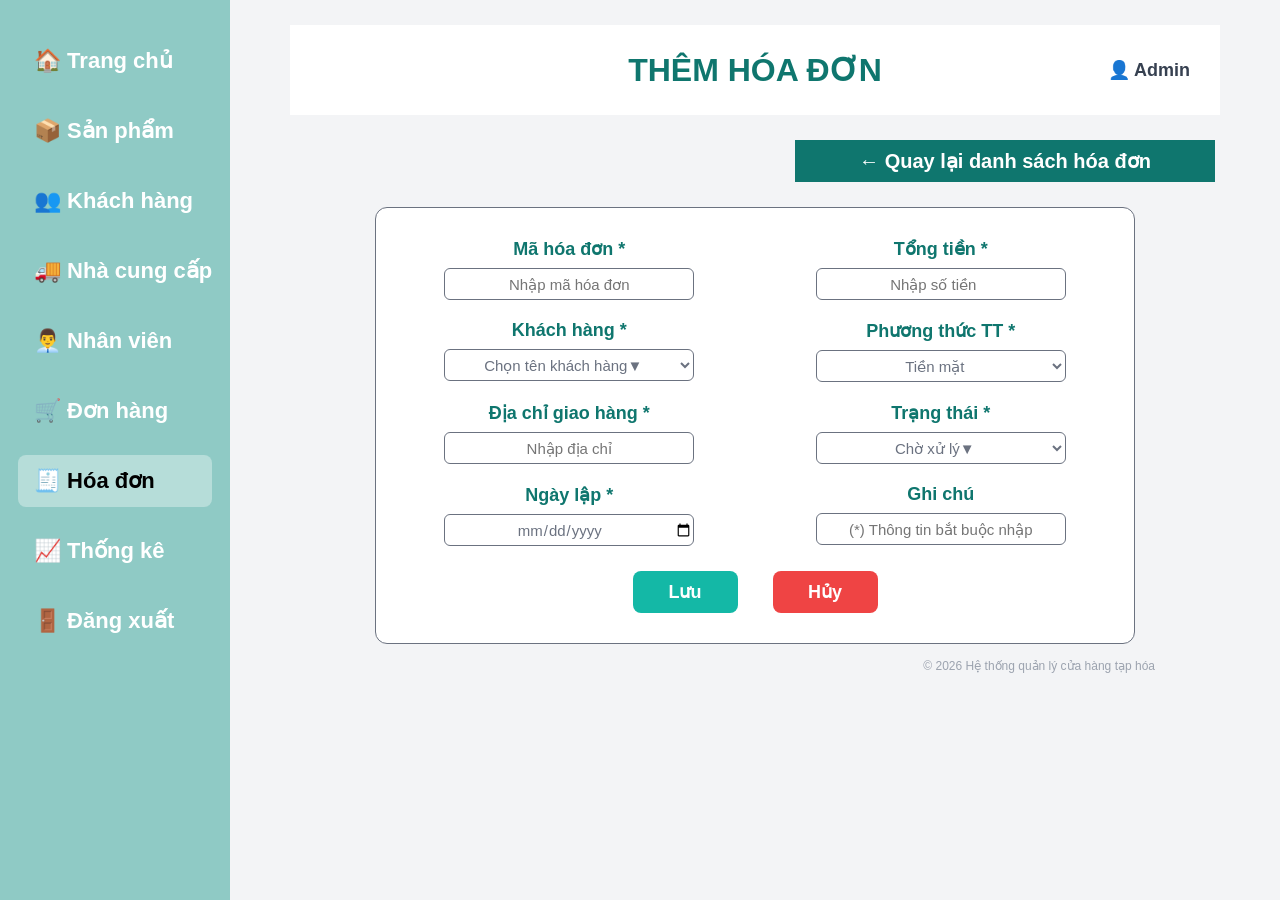
<file: src/themhoadon.html>
<!DOCTYPE html>
<html lang="vi">
<head>
    <meta charset="UTF-8">
    <title>Thêm hóa đơn</title>
    <link rel="stylesheet" href="css/style.css?v=500">
</head>

<body>
<div class="container">
    <div class="sidebar">
        <ul>
            <li><a href="index.html">🏠 Trang chủ</a></li>
            <li><a href="sanpham.html">📦 Sản phẩm</a></li>
            <li><a href="khachhang.html">👥 Khách hàng</a></li>
            <li><a href="nhacungcap.html">🚚 Nhà cung cấp</a></li>
            <li><a href="nhanvien.html">👨‍💼 Nhân viên</a></li>
            <li><a href="donhang.html">🛒 Đơn hàng</a></li>
            <li class="active"><a href="hoadon.html">🧾 Hóa đơn</a></li>
            <li><a href="thongke.html">📈 Thống kê</a></li>
            <li>
                <a href="#" onclick="moPopupDangXuat()">🚪 Đăng xuất</a>
            </li>
        </ul>
    </div>

    <div class="main add-invoice-page">
        <div class="add-invoice-header">
            <h1>THÊM HÓA ĐƠN</h1>
            <h2>👤 <span id="adminName">Admin</span></h2>
        </div>

        <a href="hoadon.html" class="add-invoice-back">
            ← Quay lại danh sách hóa đơn
        </a>

        <div class="add-invoice-box">
            <div class="add-invoice-grid">
                <div class="add-invoice-group">
                    <label>Mã hóa đơn *</label>
                    <input id="maHD" type="text" placeholder="Nhập mã hóa đơn">
                </div>

                <div class="add-invoice-group">
                    <label>Tổng tiền *</label>
                    <input id="tongTien" type="number" placeholder="Nhập số tiền">
                </div>

                <div class="add-invoice-group">
                    <label>Khách hàng *</label>
                    <select id="khachHang">
                        <option value="">Chọn tên khách hàng▼</option>
                        <option>Bảo Trâm</option>
                        <option>Thanh Phúc</option>
                        <option>Hoàng Mãi</option>
                    </select>
                </div>

                <div class="add-invoice-group">
                    <label>Phương thức TT *</label>
                    <select id="phuongThuc">
                        <option>Tiền mặt</option>
                        <option>Chuyển khoản</option>
                    </select>
                </div>

                <div class="add-invoice-group">
                    <label>Địa chỉ giao hàng *</label>
                    <input id="diaChi" type="text" placeholder="Nhập địa chỉ">
                </div>

                <div class="add-invoice-group">
                    <label>Trạng thái *</label>
                    <select id="trangThai">
                        <option>Chờ xử lý▼</option>
                        <option>Đã thanh toán</option>
                        <option>Chưa thanh toán</option>
                    </select>
                </div>

                <div class="add-invoice-group">
                    <label>Ngày lập *</label>
                    <input id="ngayLap" type="date">
                </div>

                <div class="add-invoice-group">
                    <label>Ghi chú</label>
                    <input id="ghiChu" type="text" placeholder="(*) Thông tin bắt buộc nhập">
                </div>
            </div>

            <div class="add-invoice-buttons">
                <button class="add-invoice-save" onclick="luuHoaDon()">Lưu</button>
                <button class="add-invoice-cancel" onclick="window.location.href='hoadon.html'">Hủy</button>
            </div>
        </div>

        <footer>© 2026 Hệ thống quản lý cửa hàng tạp hóa</footer>
    </div>
</div>
<div id="logoutModal" class="logout-modal">
    <div class="logout-box">
        <h2>⚠️ XÁC NHẬN ĐĂNG XUẤT</h2>

        <p>Bạn có muốn đăng xuất<br>khỏi hệ thống không?</p>

        <div class="logout-actions">
            <button class="cancel-btn" onclick="dongPopupDangXuat()">HỦY</button>
            <button class="logout-btn" onclick="xacNhanDangXuat()">ĐĂNG XUẤT</button>
        </div>
    </div>
</div>

<script src="js/script.js?v=9999"></script>
<script src="js/themhoadon.js?v=500"></script>
<script src="js/login.js"></script>
</body>
</html>
</file>
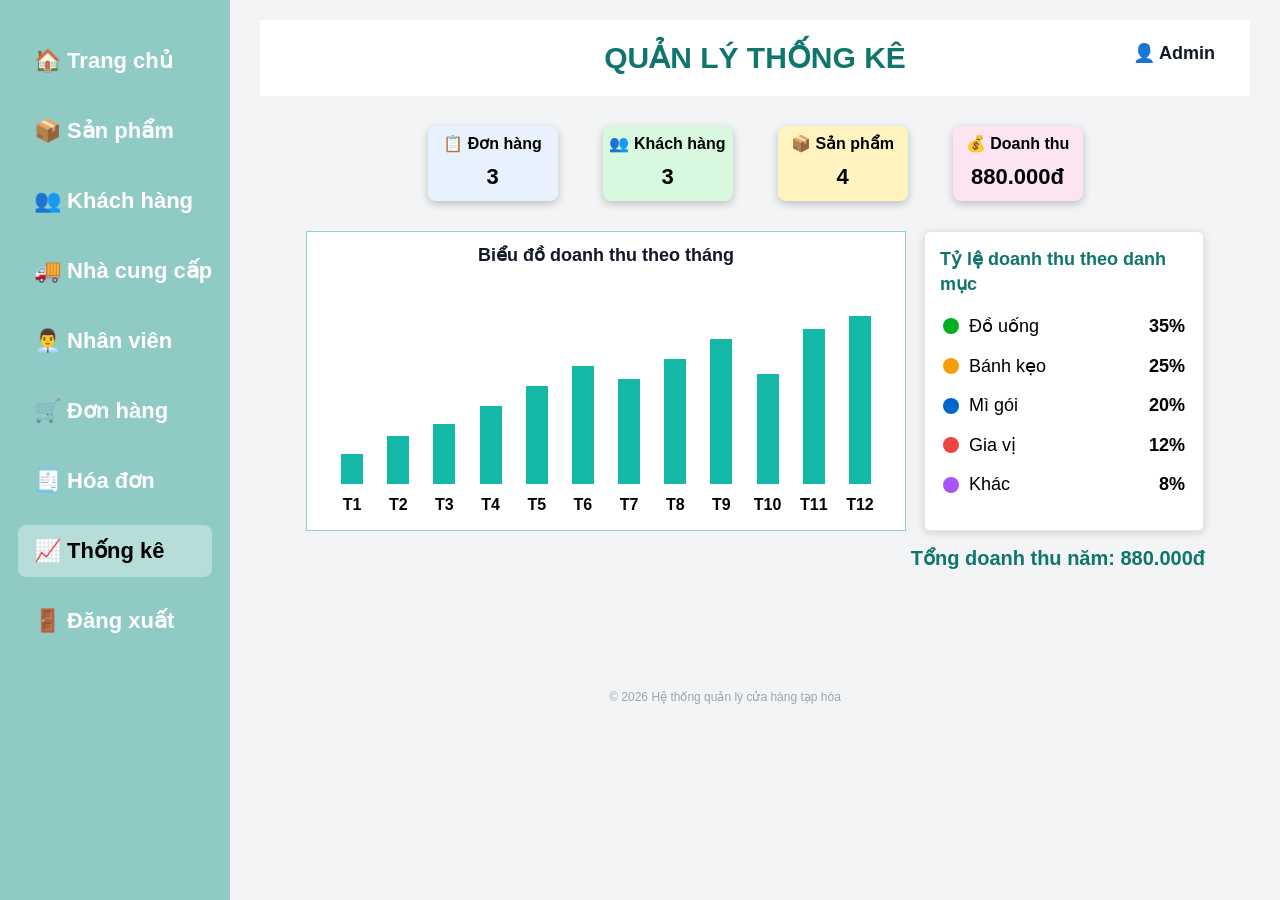
<file: src/thongke.html>
<!DOCTYPE html>
<html lang="vi">
<head>
    <meta charset="UTF-8">
    <title>Quản lý thống kê</title>
    <link rel="stylesheet" href="css/style.css?v=1000">
</head>

<body>
<div class="container">
    <div class="sidebar">
        <ul>
            <li><a href="index.html">🏠 Trang chủ</a></li>
            <li><a href="sanpham.html">📦 Sản phẩm</a></li>
            <li><a href="khachhang.html">👥 Khách hàng</a></li>
            <li><a href="nhacungcap.html">🚚 Nhà cung cấp</a></li>
            <li><a href="nhanvien.html">👨‍💼 Nhân viên</a></li>
            <li><a href="donhang.html">🛒 Đơn hàng</a></li>
            <li><a href="hoadon.html">🧾 Hóa đơn</a></li>
            <li class="active"><a href="thongke.html">📈 Thống kê</a></li>
            <li>
                <a href="#" onclick="moPopupDangXuat()">🚪 Đăng xuất</a>
            </li>
        </ul>
    </div>

    <div class="main order-page stats-page">
        <div class="header">
            <h1>QUẢN LÝ THỐNG KÊ</h1>
            <h2>👤 <span id="adminName">Admin</span></h2>
        </div>

        <div class="stats-card-row">
            <div class="stats-card blue">
                <p>📋 Đơn hàng</p>
                <b id="tongDonHang">3</b>
            </div>

            <div class="stats-card green">
                <p>👥 Khách hàng</p>
                <b id="tongKhachHang">3</b>
            </div>

            <div class="stats-card yellow">
                <p>📦 Sản phẩm</p>
                <b id="tongSanPham">4</b>
            </div>

            <div class="stats-card pink">
                <p>💰 Doanh thu</p>
                <b id="tongDoanhThu">880.000đ</b>
            </div>
        </div>

        <div class="stats-content">
            <div class="stats-chart-box">
                <h3>Biểu đồ doanh thu theo tháng</h3>

                <div class="bar-chart">
                    <div class="bar" style="height:30px"></div>
                    <div class="bar" style="height:48px"></div>
                    <div class="bar" style="height:60px"></div>
                    <div class="bar" style="height:78px"></div>
                    <div class="bar" style="height:98px"></div>
                    <div class="bar" style="height:118px"></div>
                    <div class="bar" style="height:105px"></div>
                    <div class="bar" style="height:125px"></div>
                    <div class="bar" style="height:145px"></div>
                    <div class="bar" style="height:110px"></div>
                    <div class="bar" style="height:155px"></div>
                    <div class="bar" style="height:168px"></div>
                </div>

                <div class="month-row">
                    <span>T1</span><span>T2</span><span>T3</span><span>T4</span>
                    <span>T5</span><span>T6</span><span>T7</span><span>T8</span>
                    <span>T9</span><span>T10</span><span>T11</span><span>T12</span>
                </div>
            </div>

            <div class="stats-category-box">
                <h3>Tỷ lệ doanh thu theo danh mục</h3>

                <div class="legend">
                    <p><span class="dot do-uong"></span>Đồ uống <b>35%</b></p>
                    <p><span class="dot banh-keo"></span>Bánh kẹo <b>25%</b></p>
                    <p><span class="dot mi-goi"></span>Mì gói <b>20%</b></p>
                    <p><span class="dot gia-vi"></span>Gia vị <b>12%</b></p>
                    <p><span class="dot khac"></span>Khác <b>8%</b></p>
                </div>
            </div>
        </div>

        <h3 class="stats-total" id="tongDoanhThuNam">
            Tổng doanh thu năm: 880.000đ
        </h3>

        <footer>© 2026 Hệ thống quản lý cửa hàng tạp hóa</footer>
    </div>
</div>
<div id="logoutModal" class="logout-modal">
    <div class="logout-box">
        <h2>⚠️ XÁC NHẬN ĐĂNG XUẤT</h2>

        <p>Bạn có muốn đăng xuất<br>khỏi hệ thống không?</p>

        <div class="logout-actions">
            <button class="cancel-btn" onclick="dongPopupDangXuat()">HỦY</button>
            <button class="logout-btn" onclick="xacNhanDangXuat()">ĐĂNG XUẤT</button>
        </div>
    </div>
</div>
<script src="js/script.js?v=9999"></script>
<script src="js/thongke.js?v=1000"></script>
<script src="js/login.js"></script>
</body>
</html>
</file>
<file: src/css/style.css>
*
 {
    margin: 0;
    padding: 0;
    box-sizing: border-box;
    font-family: Arial, sans-serif;
}

body {
    background: #f3f4f6;
}

.container {
    display: flex;
    min-height: 100vh;
}

.sidebar {
    width: 230px;
    background: #8fcac5;
    padding: 35px 18px;
}

.sidebar ul {
    list-style: none;
}

.sidebar li {
    font-size: 22px;
    font-weight: bold;
    padding: 13px 16px;
    margin-bottom: 18px;
    border-radius: 8px;
    white-space: nowrap;
}

.sidebar li.active {
    background: #b6ddd9;
}

.sidebar a,
.sidebar a:visited,
.sidebar a:hover,
.sidebar a:active {
    color: white !important;
    text-decoration: none !important;
    display: block;
}

.sidebar li.active a {
    color: black !important;
}

.main {
    flex: 1;
    padding: 25px 30px;
}

.header {
    height: 78px;
    background: white;
    display: flex;
    align-items: center;
    justify-content: center;
    position: relative;
}

.header h1 {
    color: #0f766e;
    font-size: 28px;
    font-weight: bold;
}

.header h2 {
    position: absolute;
    right: 35px;
    font-size: 20px;
    color: #111827;
}

/* Trang chủ */
.cards {
    display: flex;
    justify-content: center;
    gap: 28px;
    margin: 35px 0;
}

.card {
    width: 170px;
    height: 85px;
    border-radius: 10px;
    text-align: center;
    padding: 10px;
    box-shadow: 0 4px 10px #00000020;
    font-weight: bold;
}

.card h3 {
    font-size: 15px;
}

.card p {
    margin-top: 8px;
    font-size: 18px;
}

.blue { background: #eaf4ff; }
.green { background: #dcfce7; }
.yellow { background: #fef3c7; }
.pink { background: #fce7f3; }

.dashboard {
    display: flex;
    justify-content: center;
}

.table-box {
    background: white;
    width: 650px;
    padding: 22px;
    border-radius: 12px;
    border: 1px solid #111827;
}

.table-box h2 {
    text-align: center;
    color: #111827;
    font-size: 22px;
    margin-bottom: 18px;
}

table {
    width: 100%;
    border-collapse: collapse;
    text-align: center;
    font-size: 14px;
}

th {
    background: #eaf4ff;
    padding: 10px;
}

td {
    padding: 9px;
    border-bottom: 1px solid #e5e7eb;
    font-weight: bold;
}

/* Trang sản phẩm */
.action-row {
    display: flex;
    justify-content: center;
    gap: 35px;
    margin: 35px 0 30px 0;
}

.search-box {
    width: 300px;
    height: 42px;
    border: 1px solid #d1d5db;
    border-radius: 6px;
    padding: 0 12px;
    font-size: 18px;
    font-weight: bold;
}

.add-btn {
    width: 240px;
    height: 42px;
    border: none;
    border-radius: 6px;
    background: #14b8a6;
    font-size: 20px;
    font-weight: bold;
    cursor: pointer;
}

.product-table-box {
    width: 700px;
    margin: 0 auto;
    background: white;
    padding: 25px;
    border-radius: 10px;
    border: 1px solid #d1d5db;
    box-shadow: 0 4px 10px #00000015;
}

.product-table-box h2 {
    text-align: center;
    margin-bottom: 22px;
    font-size: 22px;
}

.product-table-box th {
    background: #e0f2f1;
}

footer {
    margin-top: 30px;
    text-align: right;
    padding-right: 60px;
    color: #94a3b8;
    font-size: 12px;
}
/* ================= TRANG QUẢN LÝ SẢN PHẨM ================= */

.product-page .product-action-row {
    display: flex;
    justify-content: center;
    gap: 28px;
    margin: 35px 0 30px;
}

.product-page .product-search {
    width: 260px;
    height: 40px;
    border: 1px solid #d1d5db;
    border-radius: 6px;
    padding-left: 15px;
    font-size: 16px;
    font-weight: 600;
    outline: none;
}

.product-page .product-add-btn {
    width: 240px;
    height: 40px;
    background: #14b8a6;
    color: black;
    border: none;
    border-radius: 6px;
    font-size: 18px;
    font-weight: bold;
    cursor: pointer;
}

.product-page .product-add-btn:hover {
    background: #0d9488;
}

.product-page .product-box {
    width: 720px;
    margin: 0 auto;
    background: white;
    padding: 25px 30px;
    border-radius: 8px;
    border: 1px solid #d1d5db;
    box-shadow: 0 3px 10px rgba(0,0,0,0.1);
}

.product-page .product-box h2 {
    text-align: center;
    font-size: 18px;
    margin-bottom: 20px;
    color: #111827;
}

.product-page .product-table {
    width: 100%;
    border-collapse: collapse;
    text-align: center;
    font-size: 13px;
}

.product-page .product-table th {
    background: #dff5f2;
    padding: 10px 5px;
    font-size: 13px;
}

.product-page .product-table td {
    padding: 9px 5px;
    border-bottom: 1px solid #e5e7eb;
    font-weight: 600;
}

/* Cột sửa xóa giống Figma */
.product-page .product-table button {
    border: none !important;
    background: transparent !important;
    padding: 0;
    margin: 0;
    font-size: 13px;
    font-weight: bold;
    color: #111827;
    cursor: pointer;
}

.product-page .product-table button:hover {
    color: #0f766e;
}

/* Tổng sản phẩm */
.product-page .product-total {
    margin-top: 12px;
    text-align: right;
    color: #0f766e;
    font-size: 14px;
    font-weight: bold;
}
.action-text {
    font-weight: bold;
    cursor: pointer;
    color: black;
}

.action-text:hover {
    color: #0f766e;
}

.product-add-btn {
    display: flex;
    align-items: center;
    justify-content: center;
    text-decoration: none;
}
.product-add-btn {
    display: flex;
    align-items: center;
    justify-content: center;
    text-decoration: none;
}

/* ===== TRANG THÊM SẢN PHẨM ===== */

.back-row {
    display: flex;
    justify-content: flex-end;
    margin: 18px 25px 18px 0;
}

.back-row a {
    background: #0f766e;
    color: white;
    text-decoration: none;
    padding: 6px 14px;
    font-size: 18px;
    font-weight: bold;
}

.form-box {
    position: relative;
    width: 760px;
    min-height: 420px;
    margin: 0 auto;
    background: white;
    border: 1px solid #111827;
    border-radius: 12px;
    padding: 32px 45px;
    display: flex;
    gap: 50px;
}

.form-left {
    width: 300px;
}

.form-right {
    width: 300px;
    padding-right: 135px;
}

.form-box label {
    display: block;
    color: #0f766e;
    font-size: 18px;
    font-weight: bold;
    margin-bottom: 9px;
}

.form-box input {
    width: 100%;
    height: 30px;
    border: 1px solid #111827;
    border-radius: 6px;
    margin-bottom: 25px;
    text-align: center;
    font-size: 13px;
}

.form-box textarea {
    width: 100%;
    height: 68px;
    border: 1px solid #111827;
    border-radius: 6px;
    margin-bottom: 22px;
    text-align: center;
    padding-top: 22px;
    font-size: 13px;
}

.preview-box {
    position: absolute;
    right: 25px;
    top: 55px;
    width: 90px;
    height: 90px;
    background: #eafaf7;
    border: 1px solid #111827;
    display: flex;
    align-items: center;
    justify-content: center;
    text-align: center;
    color: #64748b;
    font-size: 14px;
    font-weight: bold;
}

.note-row {
    display: flex;
    align-items: center;
    gap: 12px;
    margin-bottom: 65px;
}

.note-row label {
    margin: 0;
    min-width: 70px;
    white-space: nowrap;
    font-size: 18px;
}

.note-row input {
    margin: 0;
    width: 230px;
    height: 30px;
}

.form-buttons {
    position: absolute;
    bottom: 25px;
    left: 50%;
    transform: translateX(-50%);
    display: flex;
    gap: 35px;
}

.save-btn,
.cancel-btn {
    width: 105px;
    height: 42px;
    border: none;
    border-radius: 8px;
    color: white;
    font-size: 20px;
    font-weight: bold;
    cursor: pointer;
    text-decoration: none;
    text-align: center;
    line-height: 42px;
}

.save-btn {
    background: #14b8a6;
}

.cancel-btn {
    background: #ef4444;
}
.form-box select {
    width: 100%;
    height: 30px;
    border: 1px solid #111827;
    border-radius: 6px;
    margin-bottom: 25px;
    text-align: center;
    font-size: 13px;
    background: white;
}
.image-modal {
    display: none;
    position: fixed;
    z-index: 9999;
    left: 0;
    top: 0;
    width: 100%;
    height: 100%;
    background: rgba(0,0,0,0.8);
}

.modal-image {
    display: block;
    max-width: 80%;
    max-height: 80%;
    margin: 50px auto;
}

.close-modal {
    position: absolute;
    right: 30px;
    top: 15px;
    color: white;
    font-size: 40px;
    cursor: pointer;
}
.preview-box {
    position: absolute;
    right: 25px;
    top: 55px;

    width: 110px;
    height: 110px;

    background: #eafaf7;
    border: 1px solid #111827;

    display: flex;
    align-items: center;
    justify-content: center;

    text-align: center;
    color: #64748b;
    font-size: 14px;
    font-weight: bold;

    cursor: pointer;
}

#anhSP{
    width: 320px;
    font-size: 12px;
}
.upload-btn,
.upload-btn:hover,
.upload-btn:visited {
    color: #9ca3af !important;
    text-decoration: none !important;
}
.image-modal{
    display:none;
    position:fixed;
    top:0;
    left:0;
    width:100%;
    height:100%;
    background:rgba(0,0,0,0.8);
    justify-content:center;
    align-items:center;
    z-index:9999;
}

.modal-image{
    max-width:80%;
    max-height:80%;
    border-radius:10px;
}

.close-modal{
    position:absolute;
    top:20px;
    right:40px;
    color:white;
    font-size:40px;
    cursor:pointer;
}
.preview-box img {
    width: 100%;
    height: 100%;
    object-fit: cover;
    display: none;
}
#previewImage {
    width: 100%;
    height: 100%;
    object-fit: cover;
    display: none;
}
#imgSPPreview {
    width: 100%;
    height: 100%;
    object-fit: cover;
    display: none;
}
#previewSanPhamImg {
    width: 100%;
    height: 100%;
    object-fit: cover;
    display: none;
}
/* ===== TRANG QUẢN LÝ KHÁCH HÀNG ===== */

.customer-page .customer-action-row {
    display: flex;
    justify-content: center;
    align-items: center;
    gap: 45px;
    margin: 35px 0 28px;
}

.customer-page .customer-search {
    width: 330px;
    height: 40px;
    border: 1px solid #d1d5db;
    border-radius: 6px;
    padding-left: 12px;
    font-size: 18px;
    font-weight: bold;
    outline: none;
}

.customer-page a.customer-add-btn,
.customer-page a.customer-add-btn:link,
.customer-page a.customer-add-btn:visited,
.customer-page a.customer-add-btn:hover,
.customer-page a.customer-add-btn:active {
    width: 260px;
    height: 40px;
    background: #14b8a6;
    border-radius: 6px;
    color: black !important;
    text-decoration: none !important;

    display: flex !important;
    align-items: center;
    justify-content: center;

    font-size: 20px;
    font-weight: bold;
}

.customer-page .customer-content {
    display: flex;
    justify-content: center;
    align-items: flex-start;
    gap: 25px;
}

.customer-page .customer-box {
    width: 640px;
    background: white;
    padding: 24px 28px;
    border-radius: 8px;
    border: 1px solid #9ca3af;
    box-shadow: 0 4px 10px #00000015;
}

.customer-page .customer-box h2 {
    text-align: center;
    font-size: 20px;
    margin-bottom: 20px;
    color: black;
}

.customer-page .customer-table {
    width: 100%;
    border-collapse: collapse;
    text-align: center;
    font-size: 13px;
}

.customer-page .customer-table th {
    background: #e0f2f1;
    padding: 10px 5px;
    font-weight: bold;
}

.customer-page .customer-table td {
    padding: 9px 5px;
    border-bottom: 1px solid #e5e7eb;
    font-weight: bold;
}

.customer-page .customer-total {
    text-align: right;
    margin-top: 12px;
    color: #0f766e;
    font-size: 14px;
    font-weight: bold;
}

.customer-page .action-text {
    font-weight: bold;
    color: black;
    cursor: pointer;
}

.customer-page .action-text:hover {
    color: #0f766e;
}
#previewKhachHangImg {
    width: 100%;
    height: 100%;
    object-fit: cover;
    display: none;
}
#previewImgKH {
    width: 100%;
    height: 100%;
    object-fit: cover;
    display: none;
}

/* ===== TRANG NHÀ CUNG CẤP ===== */

.supplier-page .supplier-action-row {
    display: flex;
    justify-content: center;
    align-items: center;
    gap: 45px;
    margin: 35px 0 28px;
}

.supplier-page .supplier-search {
    width: 330px;
    height: 40px;
    border: 1px solid #d1d5db;
    border-radius: 6px;
    padding-left: 12px;
    font-size: 18px;
    font-weight: bold;
    outline: none;
}

.supplier-page a.supplier-add-btn {
    width: 270px;
    height: 40px;
    background: #14b8a6;
    border-radius: 6px;
    color: black !important;
    text-decoration: none !important;
    display: flex;
    align-items: center;
    justify-content: center;
    font-size: 20px;
    font-weight: bold;
}

.supplier-page .supplier-content {
    display: flex;
    justify-content: center;
    align-items: flex-start;
}

.supplier-page .supplier-box {
    width: 700px;
    background: white;
    padding: 24px 28px;
    border-radius: 8px;
    border: 1px solid #9ca3af;
    box-shadow: 0 4px 10px #00000015;
}

.supplier-page .supplier-box h2 {
    text-align: center;
    font-size: 20px;
    margin-bottom: 20px;
    color: black;
}

.supplier-page .supplier-table {
    width: 100%;
    border-collapse: collapse;
    text-align: center;
    font-size: 13px;
}

.supplier-page .supplier-table th {
    background: #e0f2f1;
    padding: 10px 5px;
    font-weight: bold;
}

.supplier-page .supplier-table td {
    padding: 9px 5px;
    border-bottom: 1px solid #e5e7eb;
    font-weight: bold;
}

.supplier-page .supplier-total {
    text-align: right;
    margin-top: 12px;
    color: #0f766e;
    font-size: 14px;
    font-weight: bold;
}

.supplier-page .action-text {
    font-weight: bold;
    color: black;
    cursor: pointer;
}

.supplier-page .action-text:hover {
    color: #0f766e;
}

/* ===== FORM THÊM NHÀ CUNG CẤP  */

.add-supplier-page .supplier-back-btn {
    float: right;
    margin: 18px 75px 18px 0;
    background: #0f766e;
    color: white !important;
    text-decoration: none !important;
    font-size: 18px;
    font-weight: bold;
    padding: 8px 18px;
}

.add-supplier-page .supplier-form-box {
    clear: both;
    width: 760px;
    min-height: 420px;
    margin: 25px auto 0;
    padding: 28px 45px 25px;
    border: 1px solid #555;
    border-radius: 12px;
    background: white;
}

.add-supplier-page .supplier-form-grid {
    display: grid;
    grid-template-columns: 300px 165px 110px;
    column-gap: 50px;
    align-items: start;
}

.add-supplier-page .supplier-form-box label {
    display: block;
    color: #00796b;
    font-size: 18px;
    font-weight: bold;
    margin: 12px 0 8px;
}

.add-supplier-page .supplier-form-box input,
.add-supplier-page .supplier-form-box select {
    width: 100%;
    height: 30px;
    border: 1px solid #4b5563;
    border-radius: 5px;
    font-size: 14px;
    text-align: center;
    color: #6b7280;
    margin-bottom: 14px;
}

.add-supplier-page .supplier-form-box input[type="file"] {
    font-size: 13px;
    padding: 2px;
}

.add-supplier-page .supplier-preview {
    width: 110px;
    height: 110px;
    margin-top: 40px;
    border: 1px solid #4b5563;
    background: #effffb;
    display: flex;
    align-items: center;
    justify-content: center;
    text-align: center;
    color: #667085;
    font-size: 13px;
    font-weight: bold;
}

.add-supplier-page .supplier-preview img {
    max-width: 100%;
    max-height: 100%;
    display: none;
}

.add-supplier-page .supplier-buttons {
    text-align: center;
    margin-top: 8px;
}

.add-supplier-page .supplier-buttons button {
    width: 105px;
    height: 42px;
    border: none;
    border-radius: 7px;
    font-size: 22px;
    font-weight: bold;
    color: white;
    margin: 0 16px;
    cursor: pointer;
}

.add-supplier-page .supplier-save-btn {
    background: #1bb8aa;
}

.add-supplier-page .supplier-cancel-btn {
    background: #f44343;
}
/* ===== SỬA KHUNG THỐNG KÊ TRANG NHÀ CUNG CẤP ===== */

.supplier-page .supplier-content {
    display: flex;
    justify-content: center;
    align-items: flex-start;
    gap: 10px;
}

.supplier-page .supplier-summary {
    width: 190px;
    height: 285px;
    border: 1px solid #9ca3af;
    border-radius: 8px;
    background: #ecfff8;
    text-align: center;
    padding: 35px 10px 10px;
    font-weight: bold;
    color: #374151;
}

.supplier-page .supplier-summary h2 {
    font-size: 22px;
    color: black;
    margin-bottom: 28px;
}

.supplier-page .supplier-summary p,
.supplier-page .supplier-summary h3 {
    font-size: 20px;
    margin: 8px 0;
}

/* ===== TRANG QUẢN LÝ NHÂN VIÊN ===== */

.employee-page .employee-action-row {
    display: flex;
    justify-content: center;
    align-items: center;
    gap: 45px;
    margin: 35px 0 28px;
}

.employee-page .employee-search {
    width: 330px;
    height: 40px;
    border: 1px solid #d1d5db;
    border-radius: 6px;
    padding-left: 12px;
    font-size: 18px;
    font-weight: bold;
    outline: none;
}

.employee-page a.employee-add-btn {
    width: 230px;
    height: 40px;
    background: #14b8a6;
    border-radius: 6px;
    color: black !important;
    text-decoration: none !important;
    display: flex;
    align-items: center;
    justify-content: center;
    font-size: 20px;
    font-weight: bold;
}

.employee-page .employee-content {
    display: flex;
    justify-content: center;
}

.employee-page .employee-box {
    width: 700px;
    background: white;
    padding: 24px 28px;
    border-radius: 8px;
    border: 1px solid #9ca3af;
    box-shadow: 0 4px 10px #00000015;
}

.employee-page .employee-box h2 {
    text-align: center;
    font-size: 20px;
    margin-bottom: 20px;
    color: black;
}

.employee-page .employee-table {
    width: 100%;
    border-collapse: collapse;
    text-align: center;
    font-size: 13px;
}

.employee-page .employee-table th {
    background: #e0f2f1;
    padding: 10px 5px;
    font-weight: bold;
}

.employee-page .employee-table td {
    padding: 9px 5px;
    border-bottom: 1px solid #e5e7eb;
    font-weight: bold;
}

.employee-page .employee-total {
    text-align: right;
    margin-top: 12px;
    color: #0f766e;
    font-size: 14px;
    font-weight: bold;
}

.employee-page .action-text {
    font-weight: bold;
    color: black;
    cursor: pointer;
}

.employee-page .action-text:hover {
    color: #0f766e;
}

/* ===== FORM THÊM NHÂN VIÊN ===== */

.add-employee-page .employee-back-btn {
    float: right;
    margin: 18px 75px 18px 0;
    background: #0f766e;
    color: white !important;
    text-decoration: none !important;
    font-size: 18px;
    font-weight: bold;
    padding: 8px 18px;
}

.add-employee-page .employee-form-box {
    clear: both;
    width: 760px;
    min-height: 420px;
    margin: 25px auto 0;
    padding: 28px 45px 25px;
    border: 1px solid #555;
    border-radius: 12px;
    background: white;
}

.add-employee-page .employee-form-grid {
    display: grid;
    grid-template-columns: 300px 165px 110px;
    column-gap: 50px;
    align-items: start;
}

.add-employee-page .employee-form-box label {
    display: block;
    color: #00796b;
    font-size: 18px;
    font-weight: bold;
    margin: 12px 0 8px;
}

.add-employee-page .employee-form-box input,
.add-employee-page .employee-form-box select {
    width: 100%;
    height: 30px;
    border: 1px solid #4b5563;
    border-radius: 5px;
    font-size: 14px;
    text-align: center;
    color: #6b7280;
    margin-bottom: 14px;
}

.add-employee-page .employee-preview {
    width: 110px;
    height: 110px;
    margin-top: 40px;
    border: 1px solid #4b5563;
    background: #effffb;
    display: flex;
    align-items: center;
    justify-content: center;
    text-align: center;
    color: #667085;
    font-size: 13px;
    font-weight: bold;
}

.add-employee-page .employee-preview img {
    max-width: 100%;
    max-height: 100%;
    display: none;
}

.add-employee-page .employee-buttons {
    text-align: center;
    margin-top: 8px;
}

.add-employee-page .employee-buttons button {
    width: 105px;
    height: 42px;
    border: none;
    border-radius: 7px;
    font-size: 22px;
    font-weight: bold;
    color: white;
    margin: 0 16px;
    cursor: pointer;
}

.add-employee-page .employee-save-btn {
    background: #1bb8aa;
}

.add-employee-page .employee-cancel-btn {
    background: #f44343;
}

/* ===== QUẢN LÝ ĐƠN HÀNG ===== */

.order-page .order-action-row{
    display:flex;
    justify-content:center;
    align-items:center;
    gap:40px;
    margin:30px 0;
}

.order-page .order-search{
    width:300px;
    height:45px;
    border:1px solid #d1d5db;
    border-radius:8px;
    padding-left:15px;
    font-size:18px;
    font-weight:bold;
    outline:none;
}

.order-page .order-add-btn{
    width:250px;
    height:45px;
    background:#20b8ad;
    color:black !important;
    text-decoration:none !important;
    border-radius:8px;
    display:flex;
    justify-content:center;
    align-items:center;
    font-size:18px;
    font-weight:bold;
    box-shadow:0 3px 8px rgba(0,0,0,0.15);
}

.order-page .order-content{
    display:flex;
    justify-content:center;
    align-items:flex-start;
    gap:15px;
}

.order-page .order-box{
    width:700px;
    background:white;
    border:1px solid #6b7280;
    border-radius:10px;
    padding:18px;
}

.order-page .order-box h2{
    text-align:center;
    font-size:20px;
    margin-bottom:18px;
}

.order-page .order-table{
    width:100%;
    border-collapse:collapse;
    text-align:center;
    font-size:13px;
}

.order-page .order-table th{
    background:#dcefed;
    border:1px solid #9ca3af;
    padding:8px;
    font-weight:bold;
}

.order-page .order-table td{
    padding:10px 5px;
    border-bottom:1px solid #e5e7eb;
    font-weight:bold;
}

.order-page .order-summary{
    width:220px;
    min-height:270px;
    background:#eefcf7;
    border:1px solid #6b7280;
    border-radius:10px;
    padding:18px;
}

.order-page .order-summary h2{
    text-align:center;
    font-size:18px;
    margin-bottom:20px;
}

.order-page .order-summary p{
    font-size:16px;
    font-weight:bold;
    margin:18px 0;
}

.order-page .order-total-wrap{
    text-align:right;
    margin-top:12px;
    color:#0f766e;
    font-size:14px;
    font-weight:bold;
}

.order-page .status-done{
    color:#16a34a;
}

.order-page .status-shipping{
    color:#f59e0b;
}

.order-page .status-pending{
    color:#ef4444;
}

.order-page .action-text{
    cursor:pointer;
    font-weight:bold;
}

.order-page .action-text:hover{
    color:#0f766e;
}
/* ===== POPUP CHI TIẾT ĐƠN HÀNG ===== */

.order-detail-modal {
    display: none;
    position: fixed;
    z-index: 9999;
    inset: 0;
    background: rgba(0, 0, 0, 0.35);
    justify-content: center;
    align-items: center;
}

.order-detail-box {
    width: 430px;
    background: white;
    border: 1px solid #d1d5db;
    border-radius: 10px;
    padding: 22px 30px;
    text-align: center;
}

.order-detail-box h2 {
    color: #0f766e;
    font-size: 22px;
    margin-bottom: 12px;
}

.detail-line {
    height: 1px;
    background: #d1d5db;
    margin: 14px 0;
}

.order-info {
    text-align: left;
    width: 280px;
    margin: 0 auto;
}

.order-info p {
    display: flex;
    justify-content: space-between;
    font-size: 14px;
    font-weight: bold;
    margin: 13px 0;
}

.order-detail-box h3 {
    color: #0f766e;
    font-size: 16px;
    margin-bottom: 12px;
}

.detail-product-table {
    width: 100%;
    border-collapse: collapse;
    font-size: 13px;
}

.detail-product-table th {
    background: #dcefed;
    padding: 8px;
}

.detail-product-table td {
    background: #e5e7eb;
    padding: 8px;
    font-weight: bold;
}

.total-status-box {
    width: 260px;
    margin: 0 auto;
    background: #f3f4f6;
    border-radius: 8px;
    padding: 15px 20px;
    text-align: left;
}

.total-status-box p {
    display: flex;
    justify-content: space-between;
    font-size: 14px;
    font-weight: bold;
}

.detail-close-btn {
    width: 100px;
    height: 38px;
    margin-top: 18px;
    background: #ef4444;
    color: white;
    border: none;
    border-radius: 7px;
    font-size: 16px;
    font-weight: bold;
    cursor: pointer;
}

/* ===== QUẢN LÝ HÓA ĐƠN - GIỐNG FIGMA ===== */

body.invoice-page{
    margin:0;
    font-family:Arial,sans-serif;
    background:#f3f4f6;
    overflow-x:hidden;
}

/* SIDEBAR */
.invoice-page .sidebar{
    width:140px;
    height:100vh;
    background:#8fcac5;
    position:fixed;
    left:0;
    top:0;
    padding-top:50px;
    box-sizing:border-box;
}

.invoice-page .sidebar a{
    display:block;
    color:#fff;
    text-decoration:none;
    font-size:16px;
    padding:10px 12px;
}

.invoice-page .sidebar a.active{
    background:#b6ddd9;
    color:#000;
    border-radius:8px;
    margin:0 8px;
}

/* MAIN */
.invoice-page .main-content{
    margin-left:140px;
    padding:20px;
    min-height:100vh;
    position:relative;
}

/* ADMIN */
.invoice-page .top-admin{
    position:absolute;
    top:15px;
    right:35px;
    font-size:16px;
    font-weight:bold;
}

/* TIÊU ĐỀ */
.invoice-page h1{
    text-align:center;
    color:#0f766e;
    font-size:22px;
    margin:0 0 45px;
}

/* SEARCH + BUTTON */
.invoice-page .invoice-action-row{
    display:flex;
    gap:22px;
    margin-left:6px;
    margin-bottom:30px;
}

.invoice-page .invoice-action-row input{
    width:215px;
    height:32px;
    border:1px solid #d1d5db;
    border-radius:5px;
    padding-left:12px;
    font-size:15px;
    font-weight:bold;
}

.invoice-page .invoice-action-row button{
    width:180px;
    height:32px;
    border:none;
    border-radius:5px;
    background:#20b8ad;
    font-size:16px;
    font-weight:bold;
    cursor:pointer;
}

/* KHUNG CHÍNH */
.invoice-page .invoice-layout{
    display:flex;
    align-items:flex-start;
    gap:10px;
}

/* BẢNG */
.invoice-page .invoice-table-box{
    width:455px;
    min-height:195px;
    background:#fff;
    border:1px solid #6b7280;
    border-radius:8px;
    padding:10px;
    box-sizing:border-box;
}

.invoice-page .invoice-table-box h3{
    text-align:center;
    margin:0 0 10px;
    font-size:15px;
}

.invoice-page .invoice-table-box table{
    width:100%;
    border-collapse:collapse;
    text-align:center;
    font-size:10px;
}

.invoice-page .invoice-table-box th{
    background:#dcefed;
    border:1px solid #9ca3af;
    padding:6px 4px;
}

.invoice-page .invoice-table-box td{
    border-bottom:1px solid #e5e7eb;
    padding:7px 4px;
    font-weight:bold;
}

/* MÀU THANH TOÁN */
.invoice-page .status-paid{
    color:#16a34a;
    font-weight:bold;
}

.invoice-page .status-unpaid{
    color:#ef4444;
    font-weight:bold;
}

/* ICON */
.invoice-page .icon-btn{
    border:none;
    background:none;
    cursor:pointer;
}

/* TỔNG */
.invoice-page .invoice-total{
    text-align:right;
    color:#0f766e;
    font-size:11px;
    font-weight:bold;
    margin-top:12px;
}

.invoice-page .invoice-total p{
    margin:4px 0;
}

/* BOX THỐNG KÊ */
.invoice-page .invoice-summary{
    width:155px;
    min-height:195px;
    background:#eefcf7;
    border:1px solid #9ca3af;
    border-radius:8px;
    padding:12px;
    text-align:center;
    box-sizing:border-box;
}

.invoice-page .invoice-summary h2{
    font-size:15px;
    margin-bottom:15px;
}

.invoice-page .invoice-summary p{
    margin:12px 0;
    font-size:13px;
    font-weight:bold;
}

.invoice-page .paid{
    color:#16a34a;
}

.invoice-page .unpaid{
    color:#ef4444;
}

.invoice-page #doanhThuBox{
    font-size:18px;
    margin-top:10px;
    font-weight:bold;
}

/* FOOTER */
.invoice-page .footer{
    position:absolute;
    right:25px;
    bottom:12px;
    font-size:10px;
    color:#9ca3af;
}
/* ===== CĂN GIỮA TIÊU ĐỀ HÓA ĐƠN ===== */

.invoice-page .header {
    position: relative;
}

.invoice-page .invoice-title {
    position: absolute;
    left: 50%;
    transform: translateX(-50%);
}

.invoice-page .invoice-title h1 {
    margin: 0;
    text-align: center;
    color: #0f766e;
    font-size: 30px;
    font-weight: bold;
}

.invoice-page .header h2 {
    margin-left: auto;
}
/* ===== THÊM HÓA ĐƠN - GIỐNG TẠO ĐƠN HÀNG ===== */

.add-invoice-page{
    min-height:100vh;
}

/* HEADER */
.add-invoice-header{
    position:relative;
    height:90px;
}

.add-invoice-header h1{
    text-align:center;
    color:#0f766e;
    font-size:32px;
    font-weight:bold;
    margin:20px 0 0;
}

.add-invoice-header h2{
    position:absolute;
    top:10px;
    right:35px;
    font-size:18px;
    color:#374151;
}

/* NÚT QUAY LẠI */
.add-invoice-back{
    display:block;
    width:420px;
    height:42px;
    line-height:42px;
    background:#0f766e;
    color:white;
    text-decoration:none;
    text-align:center;
    font-size:20px;
    font-weight:bold;
    margin:0 35px 25px auto;
}

/* KHUNG FORM */
.add-invoice-box{
    width:760px;
    min-height:420px;
    background:white;
    border:1px solid #6b7280;
    border-radius:12px;
    margin:0 auto;
    padding:30px 35px;
    box-sizing:border-box;
}

/* GRID */
.add-invoice-grid{
    display:grid;
    grid-template-columns:1fr 1fr;
    column-gap:55px;
    row-gap:20px;
}

/* GROUP */
.add-invoice-group{
    text-align:center;
}

.add-invoice-group label{
    display:block;
    color:#0f766e;
    font-size:18px;
    font-weight:bold;
    margin-bottom:8px;
}

/* INPUT */
.add-invoice-group input,
.add-invoice-group select{
    width:250px;
    height:32px;
    border:1px solid #6b7280;
    border-radius:6px;
    text-align:center;
    font-size:15px;
    color:#6b7280;
    background:white;
}

/* BUTTONS */
.add-invoice-buttons{
    display:flex;
    justify-content:center;
    gap:35px;
    margin-top:25px;
}

.add-invoice-save,
.add-invoice-cancel{
    width:105px;
    height:42px;
    border:none;
    border-radius:8px;
    color:white;
    font-size:18px;
    font-weight:bold;
    cursor:pointer;
}

.add-invoice-save{
    background:#14b8a6;
}

.add-invoice-cancel{
    background:#ef4444;
}

/* FOOTER */
.add-invoice-page footer{
    text-align:right;
    color:#9ca3af;
    font-size:12px;
    margin:15px 35px 0 0;
}
/* THANH TRẮNG PHÍA TRÊN */

.add-invoice-header{
    background:#ffffff;
    height:90px;
    margin:0 30px 25px;
    display:flex;
    justify-content:center;
    align-items:center;
    position:relative;
}

.add-invoice-header h1{
    margin:0;
    color:#0f766e;
    font-size:32px;
    font-weight:bold;
}

.add-invoice-header h2{
    position:absolute;
    right:30px;
    top:50%;
    transform:translateY(-50%);
    font-size:18px;
    color:#374151;
}
.order-detail-modal {
    display: none;
    position: fixed;
    inset: 0;
    background: rgba(0,0,0,0.45);
    justify-content: center;
    align-items: center;
    z-index: 999;
}

.order-detail-box {
    width: 430px;
    background: white;
    border-radius: 10px;
    padding: 25px 30px;
    text-align: center;
}

.order-detail-box h2 {
    color: #0f766e;
}

.detail-line {
    border-top: 1px solid #d1d5db;
    margin: 15px 0;
}

.order-info p,
.total-status-box p {
    display: flex;
    justify-content: space-between;
    font-weight: bold;
}

.detail-product-table {
    width: 100%;
    border-collapse: collapse;
}

.detail-product-table th {
    background: #dcefed;
}

.detail-product-table td,
.detail-product-table th {
    padding: 8px;
    font-weight: bold;
}

.total-status-box {
    background: #f3f4f6;
    border-radius: 8px;
    padding: 12px 25px;
}

.detail-close-btn {
    margin-top: 20px;
    width: 90px;
    height: 40px;
    border: none;
    border-radius: 8px;
    background: #ef4444;
    color: white;
    font-size: 18px;
    font-weight: bold;
}

/* ================================================= */
/* ===== TRANG QUẢN LÝ THỐNG KÊ - BẢN ỔN ĐỊNH ===== */
/* ================================================= */

.stats-page {
    background: #f3f4f6;
    min-height: 100vh;
    padding: 20px 30px 10px;
    box-sizing: border-box;
    overflow-x: hidden;
}

/* HEADER GIỐNG TRANG HÓA ĐƠN */
.stats-page .header {
    background: #ffffff;
    height: 76px;
    display: flex;
    justify-content: center;
    align-items: center;
    margin-bottom: 30px;
}

.stats-page .header h1 {
    margin: 0;
    color: #0f766e;
    font-size: 22px;
    font-weight: bold;
    line-height: 1;
    text-transform: uppercase;
}

.stats-page .header h2 {
    position: absolute;
    right: 35px;
    top: 22px;
    margin: 0;
    color: #111827;
    font-size: 18px;
    font-weight: 700;
}

/* 4 Ô THỐNG KÊ */
.stats-page .stats-card-row {
    width: 100%;
    display: flex;
    justify-content: center;
    align-items: center;
    gap: 45px;
    margin: 0 auto 30px;
}

.stats-page .stats-card {
    width: 130px;
    height: 75px;
    border-radius: 8px;
    text-align: center;
    padding-top: 8px;
    box-sizing: border-box;
    box-shadow: 0 3px 8px rgba(0,0,0,0.22);
}

.stats-page .stats-card p {
    margin: 0;
    color: #000;
    font-size: 16px;
    font-weight: 700;
    line-height: 20px;
}

.stats-page .stats-card b {
    display: block;
    margin-top: 10px;
    color: #000;
    font-size: 22px;
    font-weight: 800;
}

.stats-page .stats-card.blue {
    background: #e8f2ff;
}

.stats-page .stats-card.green {
    background: #d8f9df;
}

.stats-page .stats-card.yellow {
    background: #fff3bf;
}

.stats-page .stats-card.pink {
    background: #fce4f1;
}

/* KHỐI BIỂU ĐỒ + DANH MỤC */
.stats-page .stats-content {
    width: 100%;
    display: flex;
    justify-content: center;
    align-items: flex-start;
    gap: 18px;
    margin: 0 auto;
}

/* BIỂU ĐỒ CỘT */
.stats-page .stats-chart-box {
    width: 600px;
    height: 300px;
    background: #ffffff;
    border: 1px solid #8ed3cf;
    box-sizing: border-box;
}

.stats-page .stats-chart-box h3 {
    margin: 12px 0 18px;
    text-align: center;
    color: #111827;
    font-size: 18px;
    font-weight: 700;
}

.stats-page .stats-chart-box .bar-chart,
.stats-page .stats-chart-box .month-row {
    display: grid;
    grid-template-columns: repeat(12, 1fr);
    column-gap: 0;
    padding: 0 22px;
}

.stats-page .stats-chart-box .bar-chart {
    height: 200px;
    align-items: end;
}

.stats-page .stats-chart-box .month-row {
    padding-top: 12px;
    color: #000;
    font-size: 16px;
    font-weight: 700;
    text-align: center;
}

.stats-page .stats-chart-box .bar {
    width: 22px;
    background: #14b8a6;
    justify-self: center;
}
/* KHUNG DANH MỤC */
.stats-page .stats-category-box {
    width: 280px;
    height: 300px;
    background: #ffffff;
    border: 1px solid #e5e7eb;
    border-radius: 6px;
    box-shadow: 0 2px 8px rgba(0,0,0,0.15);
    box-sizing: border-box;
}

.stats-page .stats-category-box h3 {
    margin: 15px;
    color: #0f766e;
    font-size: 18px;
    font-weight: 700;
    line-height: 25px;
}

.stats-page .stats-category-box .legend {
    padding: 0 18px;
}

.stats-page .stats-category-box .legend p {
    display: flex;
    align-items: center;
    gap: 10px;
    margin: 18px 0;
    color: #000;
    font-size: 18px;
    font-weight: 500;
}

.stats-page .stats-category-box .legend b {
    margin-left: auto;
    color: #000;
    font-weight: 800;
}

.stats-page .stats-category-box .dot {
    width: 16px;
    height: 16px;
    border-radius: 50%;
    display: inline-block;
    flex-shrink: 0;
}

.stats-page .do-uong {
    background: #00b020;
}

.stats-page .banh-keo {
    background: #f59e0b;
}

.stats-page .mi-goi {
    background: #0066cc;
}

.stats-page .gia-vi {
    background: #ef4444;
}

.stats-page .khac {
    background: #a855f7;
}

/* TỔNG DOANH THU */
.stats-page .stats-total {
    width: 900px;
    margin: 15px auto 0;
    text-align: right;
    color: #0f766e;
    font-size: 20px;
    font-weight: 700;
}

/* FOOTER */
.stats-page footer {
    margin-top: 120px;
    text-align: center;
    color: #9ca3af;
    font-size: 12px;
}

/* CHỐNG CSS CŨ GHI ĐÈ */
.stats-page .stat-cards,
.stats-page .card,
.stats-page .bar-box,
.stats-page .pie-box,
.stats-page .chart-row,
.stats-page .total {
    all: unset;
}
/* ÉP KÍCH THƯỚC TIÊU ĐỀ THỐNG KÊ */

.stats-page .header h1,
.stats-page h1 {
    font-size: 30px !important;
    font-weight: 700 !important;
    font-family: Arial, sans-serif;
    letter-spacing: 0;
}


.logout-modal {
    display: none;
    position: fixed;
    inset: 0;
    background: rgba(0,0,0,0.25);
    justify-content: center;
    align-items: center;
    z-index: 99999;
}

.logout-modal.show {
    display: flex;
}

.logout-box {
    width: 520px;
    height: 300px;
    background: #ffffff;
    border-radius: 10px;
    box-shadow: 0 8px 25px rgba(0,0,0,0.25);
    text-align: center;
    padding: 25px 35px;
    box-sizing: border-box;
}

.logout-box h2 {
    color: #0f766e;
    font-size: 30px;
    margin: 0 0 20px;
    font-weight: 800;
}

.logout-box p {
    font-size: 24px;
    font-weight: 800;
    margin: 0 0 45px;
}

.logout-actions {
    display: flex;
    justify-content: center;
    gap: 70px;
}

.logout-actions button {
    width: 150px;
    height: 47px;
    border: none;
    font-size: 22px;
    font-weight: 800;
    cursor: pointer;
}

.cancel-btn {
    background: #d1d5db;
    color: #111;
}

.logout-btn {
    background: #ef2b2b;
    color: #fff;
}
</file>
<file: src/css/login.css>
* {
    box-sizing: border-box;
}

body {
    margin: 0;
    font-family: Arial, sans-serif;
    background: #dff5f2;
}

.login-page {
    width: 100%;
    height: 100vh;
    background: #dff5f2;
    display: flex;
    justify-content: center;
    align-items: center;
}

.login-box {
    width: 360px;
    height: 520px;
    background: #ffffff;
    border-radius: 10px;
    box-shadow: 0 3px 10px rgba(0,0,0,0.18);
    padding: 55px 45px;
}

.login-box h1 {
    text-align: center;
    color: #0f766e;
    font-size: 20px;
    line-height: 24px;
    margin: 0 0 35px;
    font-weight: 800;
}

.form-group {
    margin-bottom: 26px;
}

.form-group label {
    display: block;
    font-size: 18px;
    font-weight: 700;
    margin-bottom: 10px;
    color: #111111;
}

.form-group input {
    width: 100%;
    height: 40px;
    border: none;
    outline: none;
    background: #d1d5db;
    border-radius: 3px;
    padding: 0 12px;
    text-align: center;
    font-size: 14px;
    font-weight: 700;
    color: #111111;
}

.form-group input::placeholder {
    color: #111111;
}

.login-box button {
    display: block;
    width: 135px;
    height: 42px;
    margin: 45px auto 0;
    border: none;
    border-radius: 5px;
    background: #14b8a6;
    color: #ffffff;
    font-size: 17px;
    font-weight: 800;
    cursor: pointer;
}

.login-box button:hover {
    background: #0f9f91;
}
</file>
